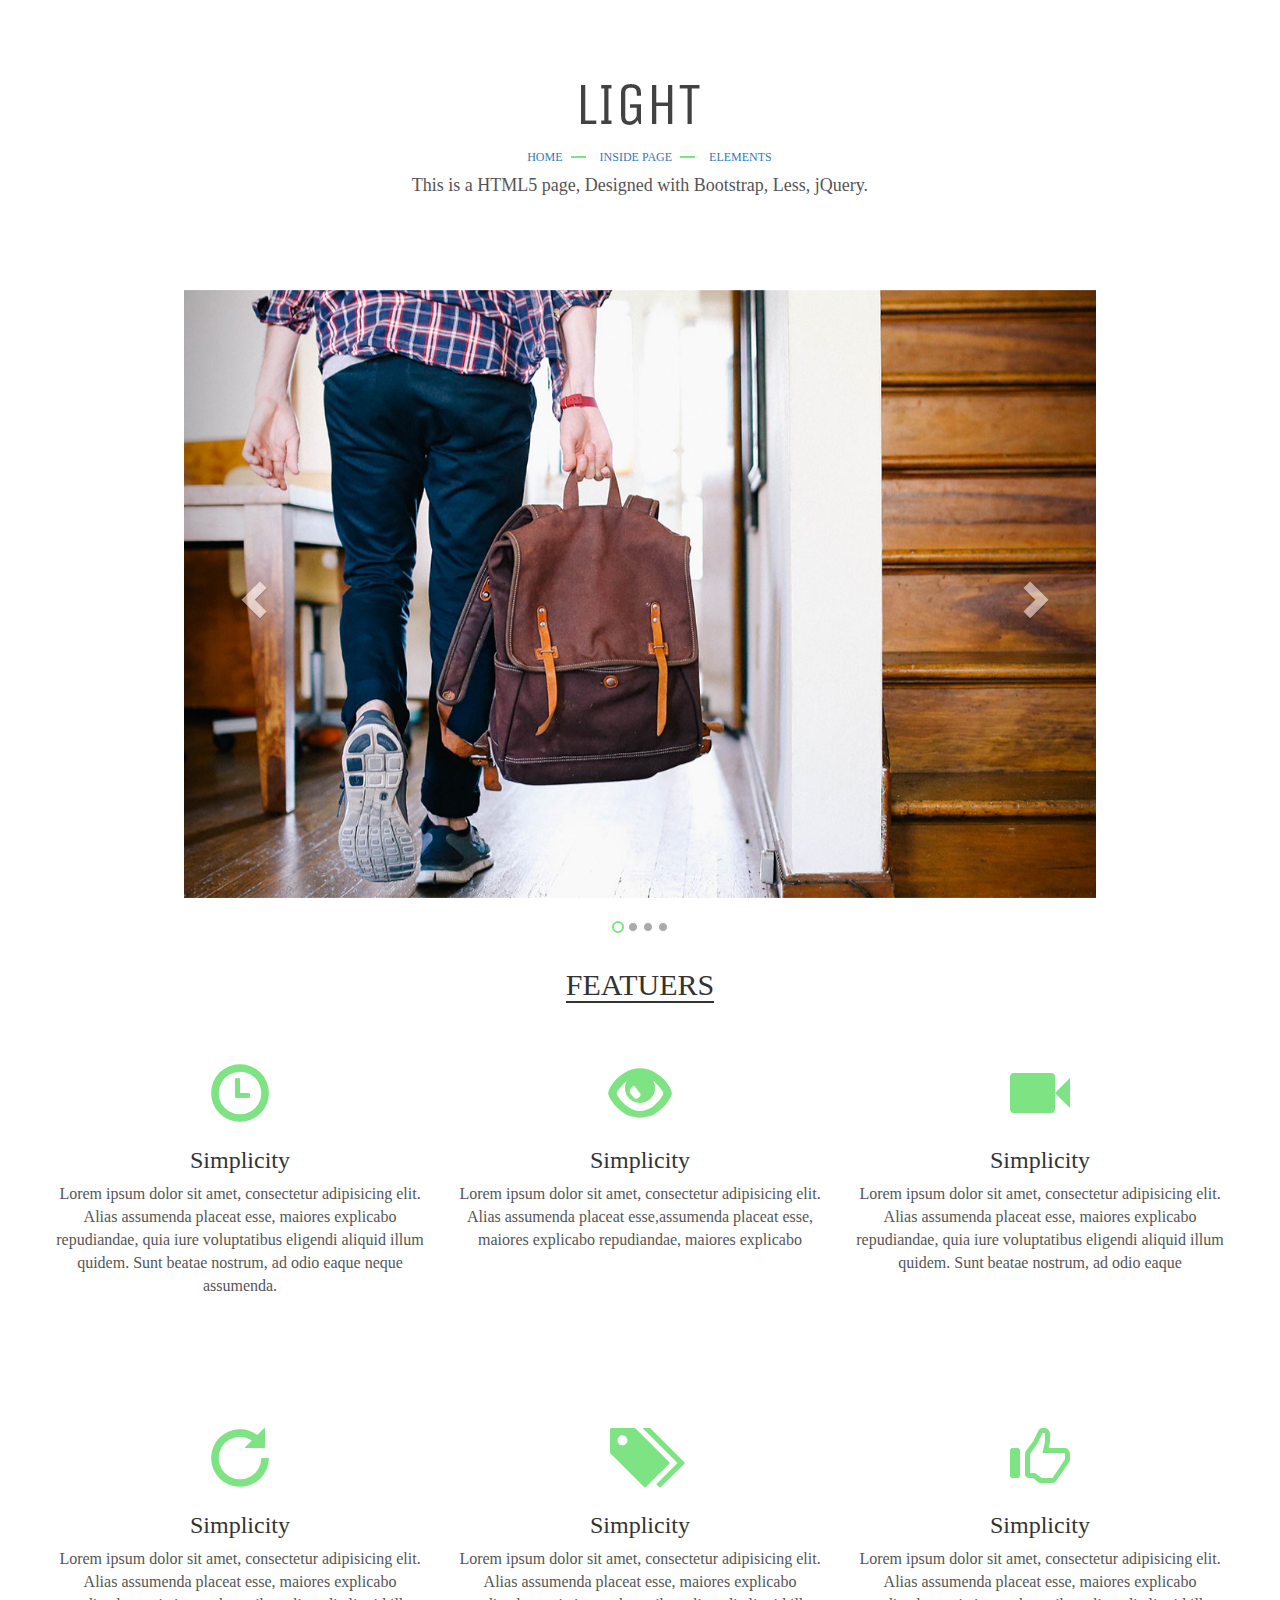
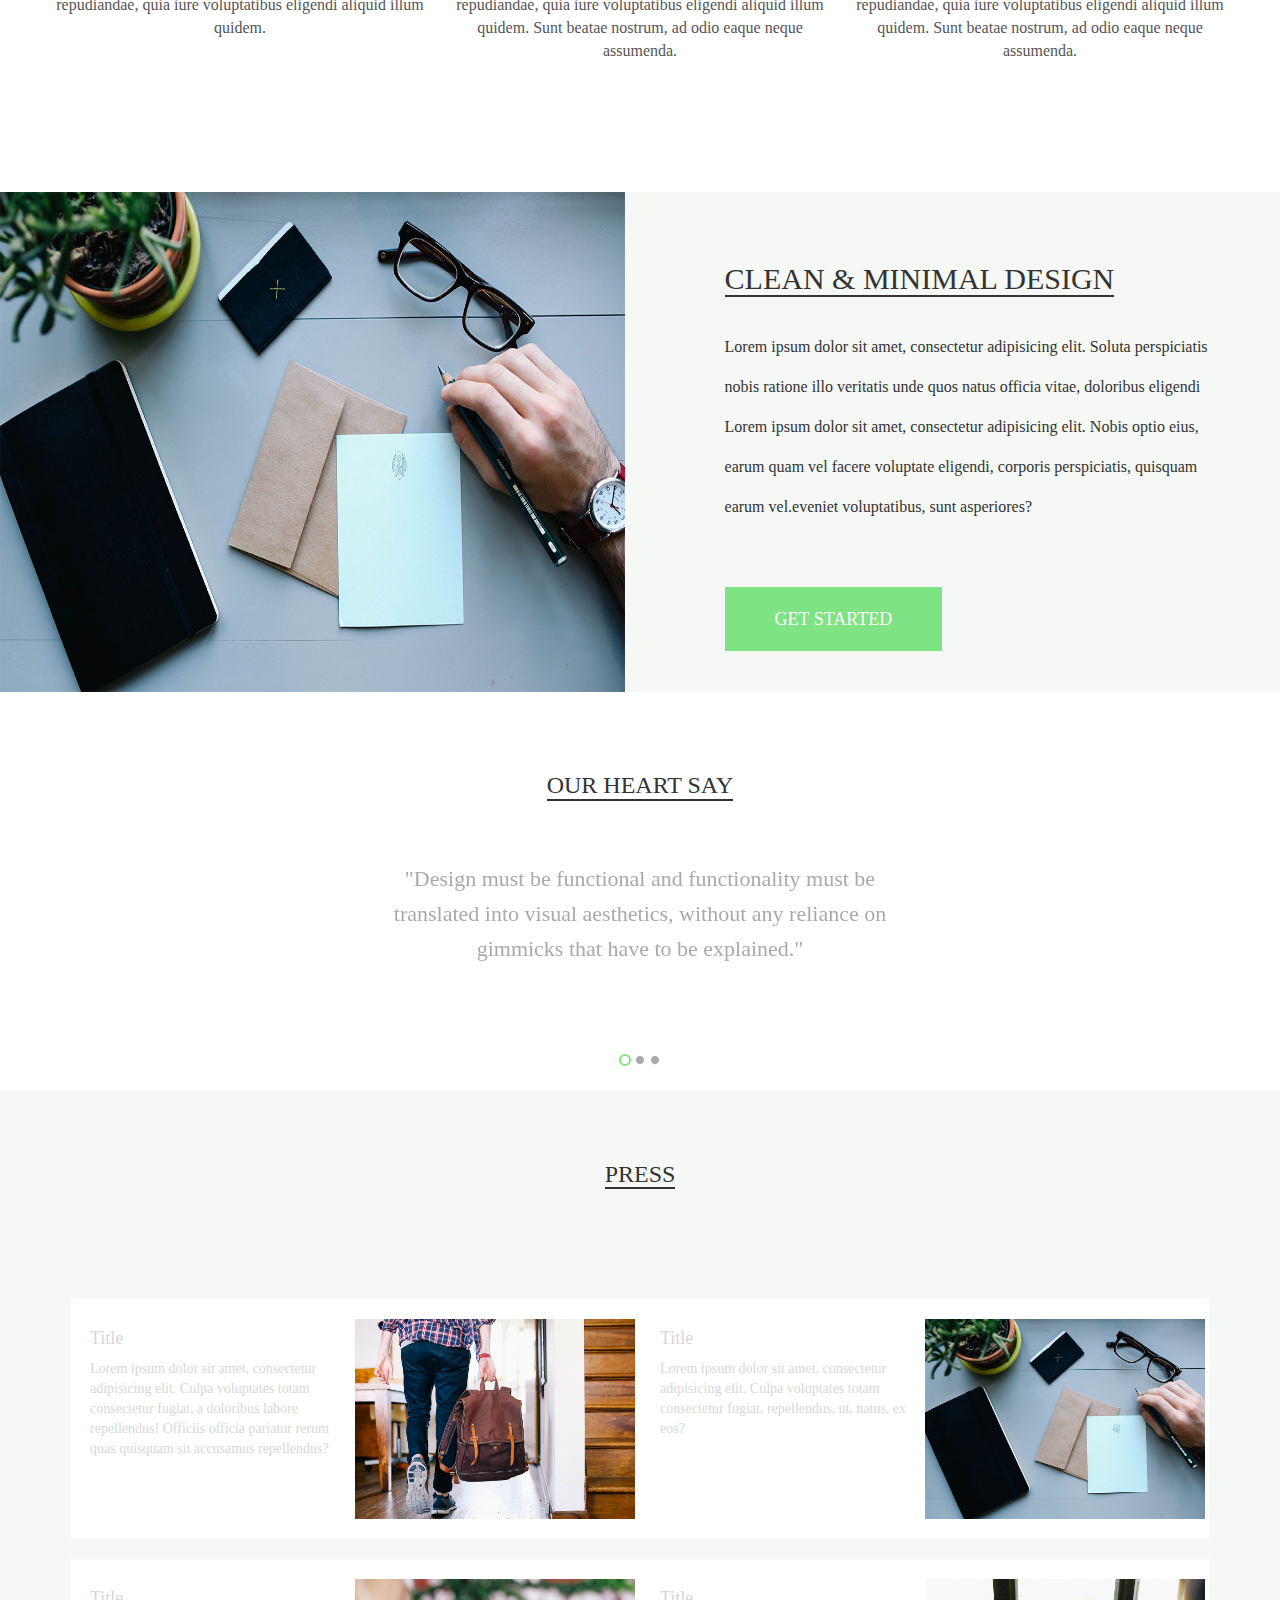
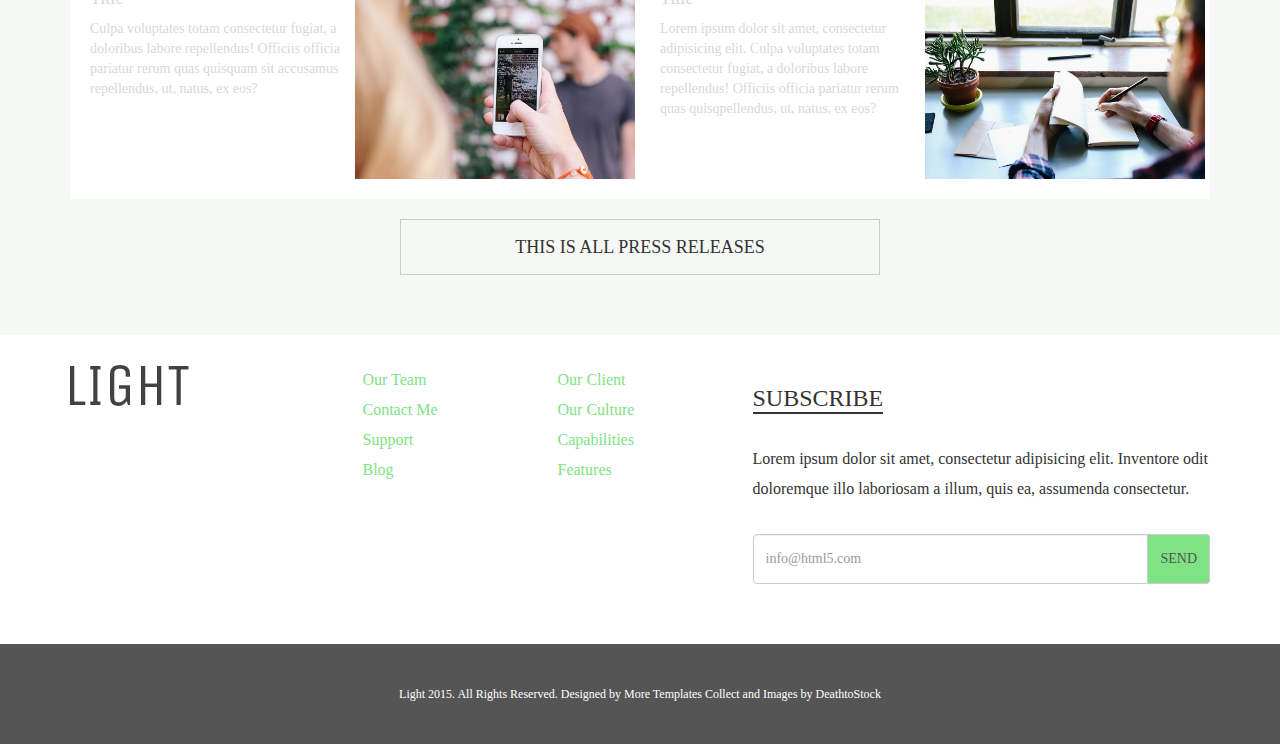
<file: Boot_demo01/index.html>
<!DOCTYPE html>
<html lang="zh-cn">
<head>
    <meta charset="utf-8">
    <meta http-equiv="X-UA-Compatible" content="IE=edge">
    <meta name="viewport" content="width=device-width, initial-scale=1">
    <title>Bootstrap Template</title>
    <!-- Bootstrap -->
    <link href="css/bootstrap.css" rel="stylesheet">
    <link rel="stylesheet" href="css/main.css"/>
    <![if lt IE 9]>
    <script src="js/html5shiv.min.js"></script>
    <script src="js/respond.min.js"></script>
    <![endif]-->

</head>
<body>
<header id="main-header" class="container">
    <div class="text-center">
        <img src="images/logo.png" alt=""/>
        <ul class="list-unstyled list-inline">
            <li><a href="">HOME</a></li>
            <li><a href="">INSIDE PAGE</a></li>
            <li><a href="">ELEMENTS</a></li>
        </ul>
        <h4 class='text-primary'>This is a HTML5 page, Designed with Bootstrap, Less, jQuery.</h4>
    </div>
</header>
<div>
    <div class="container text-center">
        <div class="banner  ">
            <div class='carousel slide rel' id='main-carousel' data-ride='carousel' data-interval='2000' data-wrap='true' data-pause='hover'>
                <div class="carousel-inner ">
                  <div class="item active">
                    <img class='' src="images/slide_1.jpg" alt="">
                  </div>                  
                  <div class="item">
                    <img class='' src="images/slide_2.jpg" alt="">
                  </div>                  
                  <div class="item">
                    <img class='' src="images/slide_3.jpg" alt="">
                  </div>                  
                  <div class="item">
                    <img class='' src="images/slide_4.jpg" alt="">
                  </div>
                </div>
                <ul class='carousel-indicators'>
                    <li data-target='#main-carousel' data-slide-to='0' class='active'></li>
                    <li data-target='#main-carousel' data-slide-to='1'></li>
                    <li data-target='#main-carousel' data-slide-to='2'></li>
                    <li data-target='#main-carousel' data-slide-to='3'></li>
                </ul>
                <a href="#main-carousel" data-slide='prev' class="carousel-control left">
                    <span class='glyphicon glyphicon-chevron-left abs'></span>
                </a>
                <a href="#main-carousel" data-slide='next' class="carousel-control right">
                    <span class='glyphicon glyphicon-chevron-right abs'></span>
                </a>
            </div>            
        </div>
        <!-- content -->
        <div class="row">
            <div class='col-xs-12'>
                <h2 class='uline y-space-md'>FEATUERS</h2>
            </div>
            <div class="row y-space-md">
                <div class='col-xs-12  col-md-4 topic-item y-space-md'>
                    <div class="card">
                        <div class="card-img-top">
                            <span class='glyphicon glyphicon-time'></span>
                        </div>
                        <div class="card-block">
                            <h3 class='card-title text-center'>Simplicity</h3>
                            <p class="card-text text-center">
                                Lorem ipsum dolor sit amet, consectetur adipisicing elit. Alias assumenda placeat esse, maiores explicabo repudiandae, quia iure voluptatibus eligendi aliquid illum quidem. Sunt beatae nostrum, ad odio eaque neque assumenda.
                            </p>
                        </div>
                    </div>
                </div>                
                <div class='col-xs-12 col-md-4 topic-item y-space-md'>
                    <div class="card">
                        <div class="card-img-top">
                            <span class='glyphicon glyphicon-eye-open'></span>
                        </div>
                        <div class="card-block">
                            <h3 class='card-title text-center'>Simplicity</h3>
                            <p class="card-text text-center">
                                Lorem ipsum dolor sit amet, consectetur adipisicing elit. Alias assumenda placeat esse,assumenda placeat esse, maiores explicabo repudiandae, maiores explicabo 
                            </p>
                        </div>
                    </div>
                </div>
                <div class='col-xs-12  col-md-4 topic-item y-space-md'>
                    <div class="card">
                        <div class="card-img-top">
                            <span class='glyphicon glyphicon-facetime-video'></span>
                        </div>
                        <div class="card-block">
                            <h3 class='card-title text-center'>Simplicity</h3>
                            <p class="card-text text-center">
                                Lorem ipsum dolor sit amet, consectetur adipisicing elit. Alias assumenda placeat esse, maiores explicabo repudiandae, quia iure voluptatibus eligendi aliquid illum quidem. Sunt beatae nostrum, ad odio eaque
                            </p>
                        </div>
                    </div>
                </div>
            </div>
            <div class="row y-space-md">
                <div class='col-xs-12 col-md-4 topic-item y-space-md'>
                    <div class="card">
                        <div class="card-img-top">
                            <span class='glyphicon glyphicon-repeat'></span>
                        </div>
                        <div class="card-block">
                            <h3 class='card-title text-center'>Simplicity</h3>
                            <p class="card-text text-center">
                                Lorem ipsum dolor sit amet, consectetur adipisicing elit. Alias assumenda placeat esse, maiores explicabo repudiandae, quia iure voluptatibus eligendi aliquid illum quidem.
                            </p>
                        </div>
                    </div>
                </div>
                <div class='col-xs-12  col-md-4 topic-item y-space-md'>
                    <div class="card">
                        <div class="card-img-top">
                            <span class='glyphicon glyphicon-tags'></span>
                        </div>
                        <div class="card-block">
                            <h3 class='card-title text-center'>Simplicity</h3>
                            <p class="card-text text-center">
                                Lorem ipsum dolor sit amet, consectetur adipisicing elit. Alias assumenda placeat esse, maiores explicabo repudiandae, quia iure voluptatibus eligendi aliquid illum quidem. Sunt beatae nostrum, ad odio eaque neque assumenda.
                            </p>
                        </div>
                    </div>
                </div>
                <div class='col-xs-12  col-md-4 topic-item y-space-md'>
                    <div class="card">
                        <div class="card-img-top">
                            <span class='glyphicon glyphicon-thumbs-up'></span>
                        </div>
                        <div class="card-block">
                            <h3 class='card-title text-center'>Simplicity</h3>
                            <p class="card-text text-center">
                                Lorem ipsum dolor sit amet, consectetur adipisicing elit. Alias assumenda placeat esse, maiores explicabo repudiandae, quia iure voluptatibus eligendi aliquid illum quidem. Sunt beatae nostrum, ad odio eaque neque assumenda.
                            </p>
                        </div>
                    </div>
                </div>
            </div>
    </div>
</div>

<div class='wide-container y-space-md gray'>
    <!-- two col iamge  -->
    <div class="row">
        <div class="col-xs-12 col-md-6">
            <div class='side-img'>                
            </div>
        </div>
        <div class="col-xs-12 col-md-6 side-info inside-space">
            <div class="row">
                <div class="col-xs-1 hidden-xs"></div>
                <div class="col-xs-10 side-space ">
                    <h2 class='uline y-space-sm'>CLEAN & MINIMAL DESIGN</h2>
                    <p class='y-space-md  show-cell'>Lorem ipsum dolor sit amet, consectetur adipisicing elit. Soluta perspiciatis nobis ratione illo veritatis unde quos natus officia vitae, doloribus eligendi Lorem ipsum dolor sit amet, consectetur adipisicing elit. Nobis optio eius, earum quam vel facere voluptate eligendi, corporis perspiciatis, quisquam earum vel.eveniet voluptatibus, sunt asperiores?</p>
                </div>
                <div class="col-xs-1 hidden-xs"></div>                
            </div>
            <div class="row inside-space">
                <div class="col-xs-1 hidden-xs"></div>
                <div class="col-xs-10 side-space">
                    <a href="" class='btn btn-primary btn-lg'>GET STARTED</a>
                </div>
            </div>
        </div>
    </div>
</div>

<div class="container y-space-md">
    <div class="text-center y-sapce-md">
        <h3 class='uline'>OUR HEART SAY</h3>        
    </div>
    <div class="carousel slide" data-ride='carousel' data-interval='4000' data-wrap='true' data-pause='hover' id='sub-carousel'>
        <div class="carousel-inner">
            <div class="item active text-center sub-carou-title">
               <p>
                   "Design must be functional and functionality must be  <br>translated into visual aesthetics, without any reliance on <br>gimmicks that have to be explained."
               </p>
            </div>
            <div class="item  text-center sub-carou-title">
               <p>
                   "Creativity is just connecting things. When you ask creative <br>people how they did something, they feel a little guilty <br>because they didn't really do it, they just saw something. <br> It seemed obvious to them after a while. "
               </p>
            </div>
            <div class="item  text-center sub-carou-title">
               <p>
                   "I think design would be better if designers were much more <br>skeptical about its applications. If you believe in the <br>potency of your craft, where you choose to dole it out is <br>not something to take lightly. "
               </p>
            </div>
        </div>
        <ul class='carousel-indicators'>
            <li data-target='#sub-carousel' data-slide-to='0' class='active'></li>
            <li data-target='#sub-carousel' data-slide-to='1'></li>
            <li data-target='#sub-carousel' data-slide-to='2'></li>
        </ul>
    </div>
</div>
<div class="gray press">
    <div class="container">
        <div class='y-space-bg text-center'>
            <h3 class="uline y-space-lg">PRESS</h3>
        </div>
        <div class="col-xs-12 col-md-6 press-cell">                
            <div class="row">
                <div class="col-xs-12 col-sm-6 pull-right img-cell img-cell-1">
                 <div class="img-cover">
                     <div class="btn btn-default text-center img-btn">Information</div>
                 </div>   
                </div>
                <div class="col-xs-12 col-sm-6 show-cell">
                    <h4>Title</h4>
                    <p>Lorem ipsum dolor sit amet, consectetur adipisicing elit. Culpa voluptates totam consectetur fugiat, a doloribus labore repellendus! Officiis officia pariatur rerum quas quisquam sit accusamus repellendus?</p>
                </div>                        
            </div> 
        </div>
        <div class="col-xs-12 col-md-6 press-cell">                
            <div class="row">
                <div class="col-xs-12 col-sm-6 pull-right img-cell img-cell-2">
                    <div class="img-cover">
                     <div class="btn btn-default text-center img-btn">Information</div>
                 </div>
                </div>
                <div class="col-xs-12 col-sm-6 show-cell">
                    <h4>Title</h4>
                    <p>Lorem ipsum dolor sit amet, consectetur adipisicing elit. Culpa voluptates totam consectetur fugiat, repellendus, ut, natus, ex eos?</p>
                </div>                        
            </div> 
        </div>
        <div class="col-xs-12 col-md-6 press-cell">
            <div class="row">
                <div class="col-xs-12 col-sm-6 pull-right img-cell img-cell-3">
                    <div class="img-cover">
                     <div class="btn btn-default text-center img-btn">Information</div>
                 </div>
                </div>
                <div class="col-xs-12 col-sm-6 show-cell">
                    <h4>Title</h4>
                    <p>Culpa voluptates totam consectetur fugiat, a doloribus labore repellendus! Officiis officia pariatur rerum quas quisquam sit accusamus repellendus, ut, natus, ex eos?</p>
                </div>                        
            </div> 
        </div>
        <div class="col-xs-12 col-md-6 press-cell">                
            <div class="row">
                <div class="col-xs-12 col-sm-6 pull-right img-cell img-cell-4">
                    <div class="img-cover">
                     <div class="btn btn-default text-center img-btn">Information</div>
                 </div>
                </div>
                <div class="col-xs-12 col-sm-6 show-cell">
                    <h4>Title</h4>
                    <p>Lorem ipsum dolor sit amet, consectetur adipisicing elit. Culpa voluptates totam consectetur fugiat, a doloribus labore repellendus! Officiis officia pariatur rerum quas quisqpellendus, ut, natus, ex eos?</p>
                </div>
            </div> 
        </div> 
        <div class="text-center y-space-md">
            <button type='button' class='btn btn-default btn-lg end-btn'>THIS IS ALL PRESS RELEASES</button>
        </div>
    </div>
</div>

<div id='footer'>
    <div class="container footer y-space-lg">
        <div class="row y-space-md">
            <div class="col-xs-12 col-md-3 y-space-md">
                <img src="images/logo.png" alt="">
            </div>
            <div class="col-xs-6 col-md-2">
                <ul class='list-unstyled light-list'>
                    <li>
                        <a href="">Our Team</a>
                    </li>
                    <li>
                        <a href="">Contact Me</a>
                    </li>
                    <li>
                        <a href="">Support</a>
                    </li>
                    <li>
                        <a href="">Blog</a>
                    </li>
                </ul>
            </div>
            <div class="col-xs-6 col-md-2">
                <ul class='list-unstyled light-list'>
                    <li>
                        <a href="">Our Client</a>
                    </li>
                    <li>
                        <a href="">Our Culture</a>
                    </li>
                    <li>
                        <a href="">Capabilities</a>
                    </li>
                    <li>
                        <a href="">Features</a>
                    </li>
                </ul>
            </div>
            <div class="col-xs-12 col-md-5">
                <h3 class="uline y-space-sm">SUBSCRIBE</h3>
                <p class='y-space-sm'>Lorem ipsum dolor sit amet, consectetur adipisicing elit. Inventore odit doloremque illo laboriosam a illum, quis ea, assumenda consectetur.</p>
                <div class="input-group">
                    <input type="text" class='form-control' placeholder="info@html5.com">
                    <div class="input-group-addon">SEND</div>
                </div>
            </div>
        </div>        
    </div>
    <div class="end text-center">
        <p>Light 2015. All Rights Reserved. 
                    Designed by More Templates Collect and Images by DeathtoStock</p>
    </div>
</div>


<script src="js/jquery-1.11.3.js"></script>
<script src="js/bootstrap.min.js"></script>
<script src='js/main.js'></script>
<script>
    // (function () {
    //     var s = document.createElement("script");
    //     s.onload = function () {
    //         bootlint.showLintReportForCurrentDocument([]);
    //     };
    //     s.src = "js/bootlint.js";
    //     document.body.appendChild(s)
    // })();
</script>
</body>
</html>
</file>
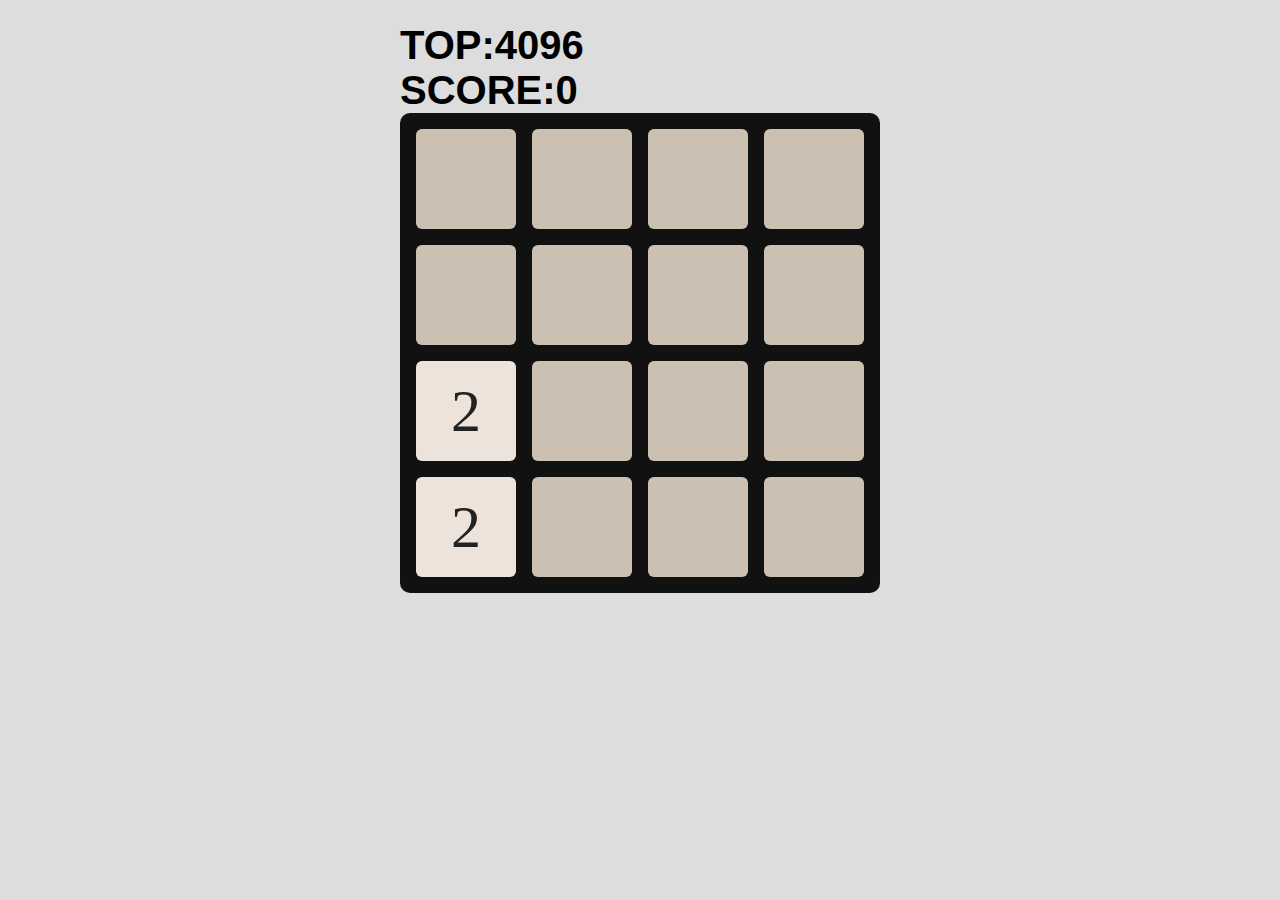
<file: 2048.html>
<!DOCTYPE html>
<html>
<head lang="en">
    <meta charset="UTF-8">
    <title></title>
    <link rel="stylesheet" href="css/2048.css">

</head>
<body>
<p>
    TOP:<span id="top">4096</span><br>
    SCORE:<span id="score">0</span>
</p>
<div id="playground">
    <div id="c00" class="cell"></div>
    <div id="c01" class="cell"></div>
    <div id="c02" class="cell"></div>
    <div id="c03" class="cell"></div>
    <div id="c10" class="cell"></div>
    <div id="c11" class="cell"></div>
    <div id="c12" class="cell"></div>
    <div id="c13" class="cell"></div>
    <div id="c20" class="cell"></div>
    <div id="c21" class="cell"></div>
    <div id="c22" class="cell"></div>
    <div id="c23" class="cell"></div>
    <div id="c30" class="cell"></div>
    <div id="c31" class="cell"></div>
    <div id="c32" class="cell"></div>
    <div id="c33" class="cell"></div>
</div>


<!-- <div id="start">
    <div class="start">
       
    </div>
</div> -->


<div id="gameOver"><!-- 半透明遮罩 -->
<div>
    <p class='end'>
        GAME OVER!
        <br>
        SCORE: <span id="final"></span><br>
    </p>
    <ul class=>
        <li>
            <button class='btn' onclick='game.start()'>Try again!</button>
           
            <button class='btn' id='save'>Save Score</button>
        </li>
        <li class='score-blank'>   
                <input type="text" placeholder= "Enter your name~" class= 'player' name='player'> <br>
                <input placeholder='Enter your code!' type="password" class='code' name='code'>
                <br>
                <button class='btn' id='submit'>SUBMIT</button>

            

        </li>
        <li class='rank'>
           <table>
                <thead>
                    <tr>
                    <th>序号</th>
                    <th>玩家</th>
                    <th>分数</th>
                    </tr>
                </thead>
                <tbody class>
                    <tr>
                        <td>123</td>
                        <td>vivi</td>
                        <td>1234</td>
                    </tr>
                </tbody>
            </table> 
        </li> 
    </ul>
</div>    
</div>


<script src = "js/2048.js">


</script>
</body>
</html>
</file>
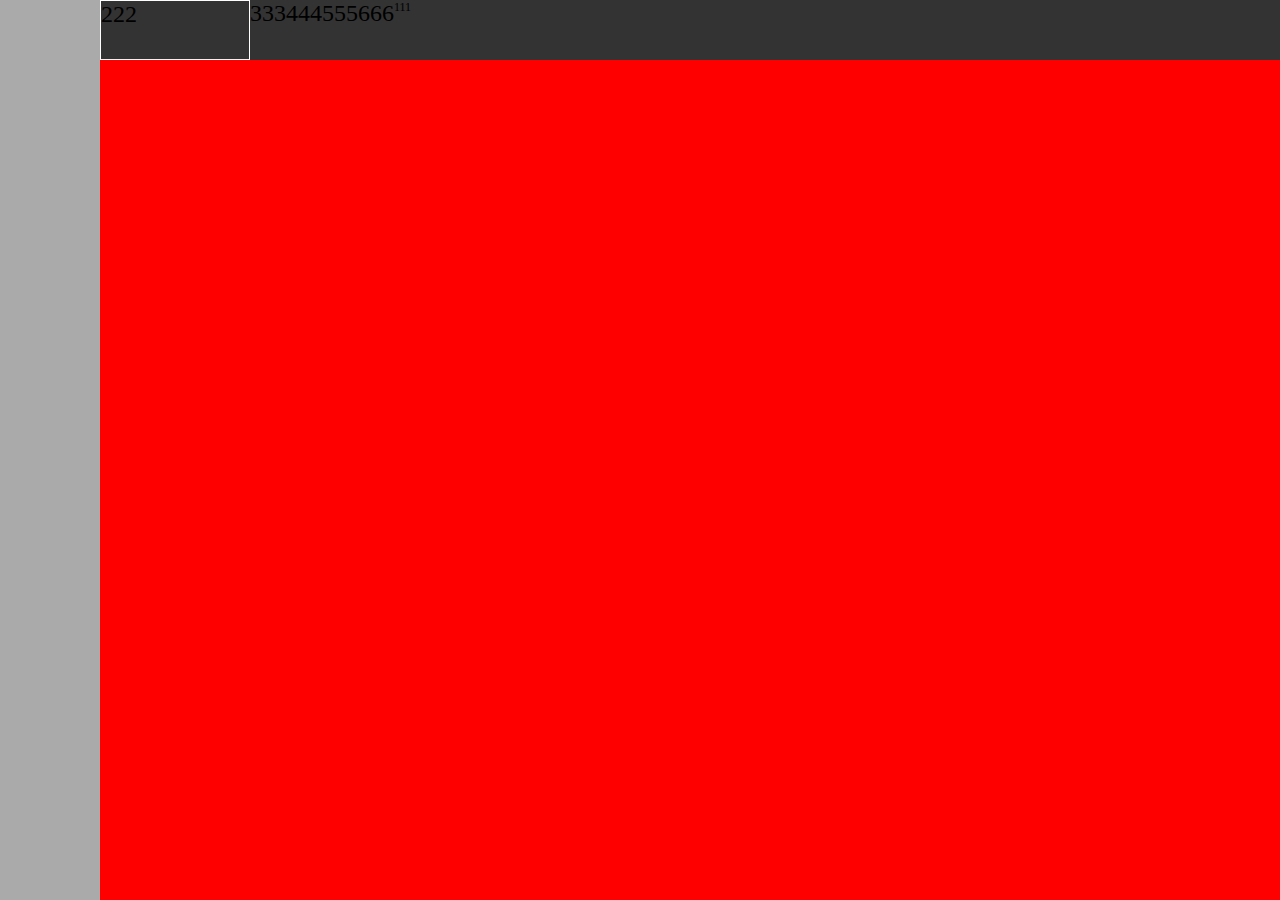
<file: psite.html>
<html>
<head>
	<meta charset="UTF-8">
	<title>Document</title>
	<link rel="stylesheet" href="css/psite.css">
</head>
<body>
	<div class='wraper'>
		<div class='container'>
			<header id='header'>111
				<div class='menu-icon'>222</div>
				<div class='search-icon'>333</div>
				<div class='logo'>444</div>
				<div class='title'>555</div>
				<div class='state-icon'>666</div>
			</header>
			<nav></nav>
			<div class = 'main'></div>
			<footer></footer>
		</div>
	</div>
</body>
</html>
</file>
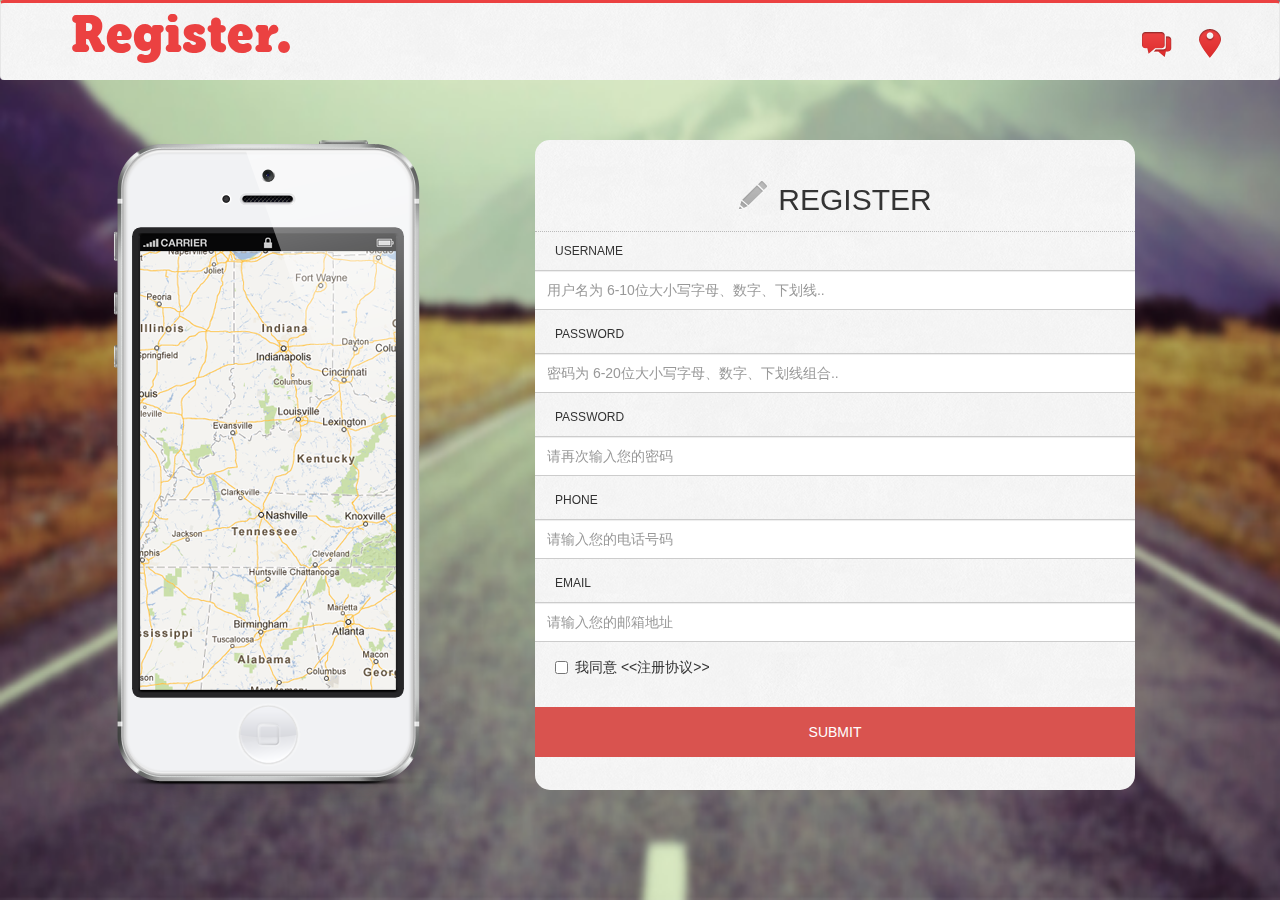
<file: login/login.html>
<!DOCTYPE html>
<html lang="en">
<head>
	<meta charset="UTF-8">
	<meta http-equiv="X-UA-Compatible" content="IE=edge">
	<meta name="viewport" content="width=device-width, user-scalable=no, initial-scale=1.0, maximum-scale=1.0, minimum-scale=1.0">
	 <!-- Bootstrap -->
    <link href="css/bootstrap.css" rel="stylesheet">
    <link rel="stylesheet" href="css/login.css"/>
    <![if lt IE 9]>
    <script src="js/html5shiv.min.js"></script>
    <script src="js/respond.min.js"></script>    
    <![endif]-->
    <script src="https://api.map.baidu.com/api?v=2.0&ak=61ADWXFc1yUBih3mnPIITzGXHhM3R8ZA"></script>
	<title>Document</title>

	<style>
	/*	div{
			border:1px solid #ddd;
			border-radius:0;
			
		}*/
	</style>
</head>
<body>
	<div class="carousel show bg-img hidden-xs"  id='bg-img'>
		<div class="carousel-inner">
			<div class="item bg-1 active"><img src="./img/backgrounds/1.jpg" alt="">
			</div>
		<!--<div class="item bg-2">
				<img src="./img/backgrounds/2.jpg" alt="">
			</div>
			<div class="item bg-3">
				<img src="./img/backgrounds/3.jpg" alt="">
			</div> -->
		</div>
	</div>
	<header>
		<div class="navbar navbar-default top-header">
			<div class="container">
				<div class="navbar-header">
					<div class="navbar-brand"><span class='oleo'>Register.</span></div>					
				</div>
				<a class="navbar-right nav-go nav-home hidden-xs" href='../index.html'>
					<img src="img/home.png" alt="主页" title='主页' data-toggle='tooltip' data-placement='bottom'>
				</a>
				<a class="navbar-right nav-go nav-login hidden-xs" data-toggle='modal' href='#login-modal'>
					<img src="img/blog.png" alt="登录" title='登录' data-toggle='tooltip' data-placement='bottom'>
				</a>
			</div>
		</div>
	</header>	
	<!-- modal frame -->
	<div class="modal fade" id='login-modal'>
		<div class="login-main">
			<div class="login-top">			
				<h1 class='text-center'>LOGIN FORM</h1>
				<div class="login-form">
					<input type="text" placeholder="User id">
					<input type="password" placeholder="password">
					<p> <span class='forget-part'>forget Password</span><a href="" class='login-btn'>Login</a></p>
				</div>
			</div>
			<div class="login-bottom">
				<p>New User <a data-dismiss='modal' title='注册'>Register</a> Here</p>
			</div>
		</div>
	</div>
	<div class="container">
		<div class="row">
			<div class="col visible-md visible-lg col-md-4">
				<div class="side-img relative">
					<img src="./img/iphone.png" alt="">
					<div id="map"></div>
				</div>
			</div>
			<div class="col col-md-8 col-xs-12">
				<div class="login-zone">
					<h2 class='text-center login-header'><span class='pen'></span>REGISTER</span></h2>
					<div class="form-group relative ">
						<label for="" class="control-label center-block">
						<p>USERNAME</p>						
						<input type="text" name='uname' class='form-control check-ok' placeholder="用户名为 6-10位大小写字母、数字、下划线..">
						</label>


						<span class='check-txt'>
							<i class='glyphicon glyphicon-warning-sign'></i>&nbsp;您的用户名格式不正确,请重新输入...
						</span>						

					</div>
					<div class="form-group relative">
						<label for="" class="control-label center-block">
						<p>PASSWORD</p>
						<input type="password" name='upwd' class='form-control' placeholder="密码为 6-20位大小写字母、数字、下划线组合..">
						</label>

						<span class='check-txt'>
							<i class='glyphicon glyphicon-warning-sign'></i>&nbsp;您的密码格式不正确,请重新输入...
						</span>	
					</div>
					<div class="form-group relative">
						<label for="" class="control-label center-block">
						<p>PASSWORD</p>
						<input type="password" name='cpwd' class='form-control' placeholder="请再次输入您的密码">
						</label>

						<span class='check-txt'>
							<i class='glyphicon glyphicon-warning-sign'></i>&nbsp;您输入的密码与原密码不一致,请重新输入...
						</span>	

					</div>
					<div class="form-group relative">
						<label for="" class="control-label center-block">
						<p>PHONE</p>
						<p><span class=''></span></p>
							<input type="text" name='phone' class='form-control' placeholder="请输入您的电话号码">
						</label>

						<span class='check-txt'>
							<i class='glyphicon glyphicon-warning-sign'></i>&nbsp;您的电话格式不正确,请重新输入...
						</span>	

					</div>
					<div class="form-group relative">
						<label for="" class="control-label center-block">
						<p>EMAIL</p>
							<input type="text" name='email' class='form-control' placeholder="请输入您的邮箱地址">
						</label>

						<span class='check-txt'>
							<i class='glyphicon glyphicon-warning-sign'></i>&nbsp;您的邮箱格式不正确,请重新输入...
						</span>	

					</div>
					<div class="checkbox">
						<label>						
							<input type="checkbox" class=''>
							我同意 <span><<注册协议>></span>
						</label>
					</div>
					<button class='btn btn-block btn-danger   smit'>SUBMIT</button>						
				</div>
			</div>
		</div>
	</div>

	<script src='js/jquery-1.11.3.js'></script>
	<script src='js/bootstrap.js'></script>
	<script src='js/login.js'></script>
</body>
</html>
</file>
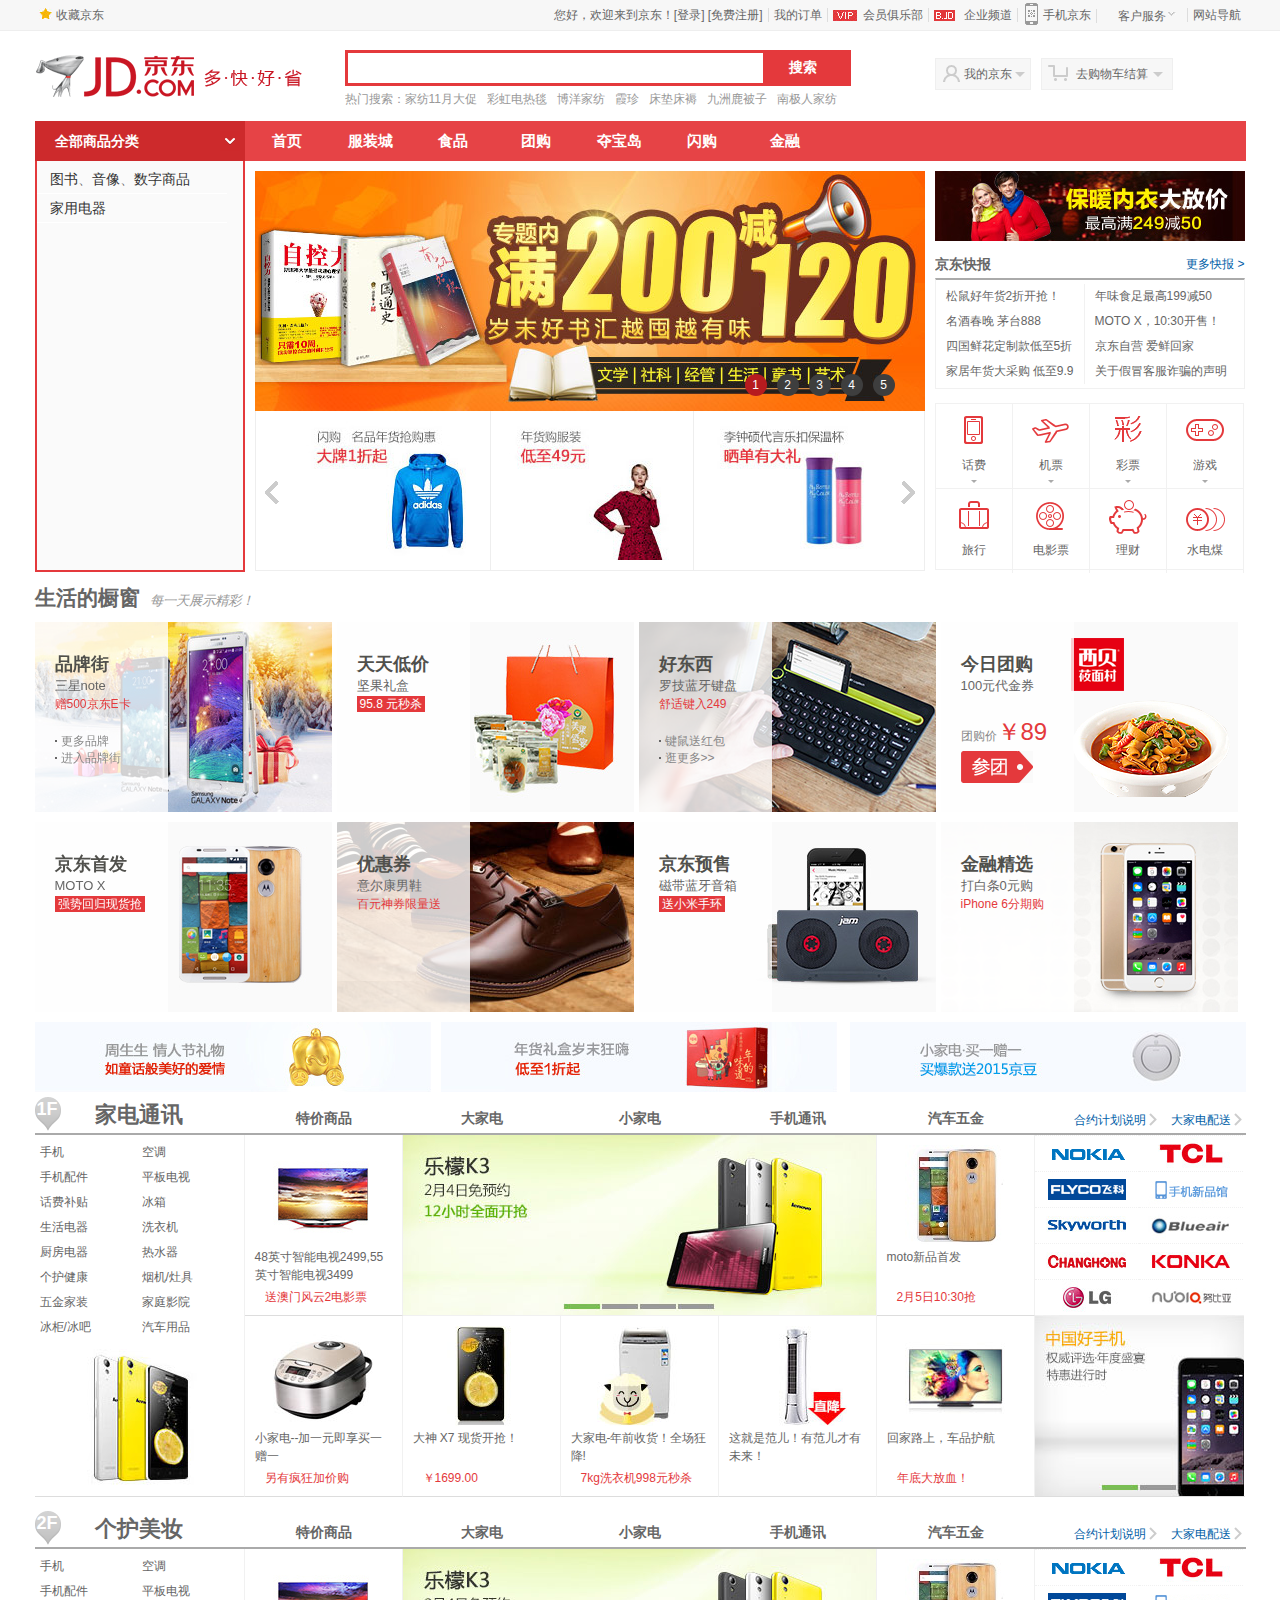
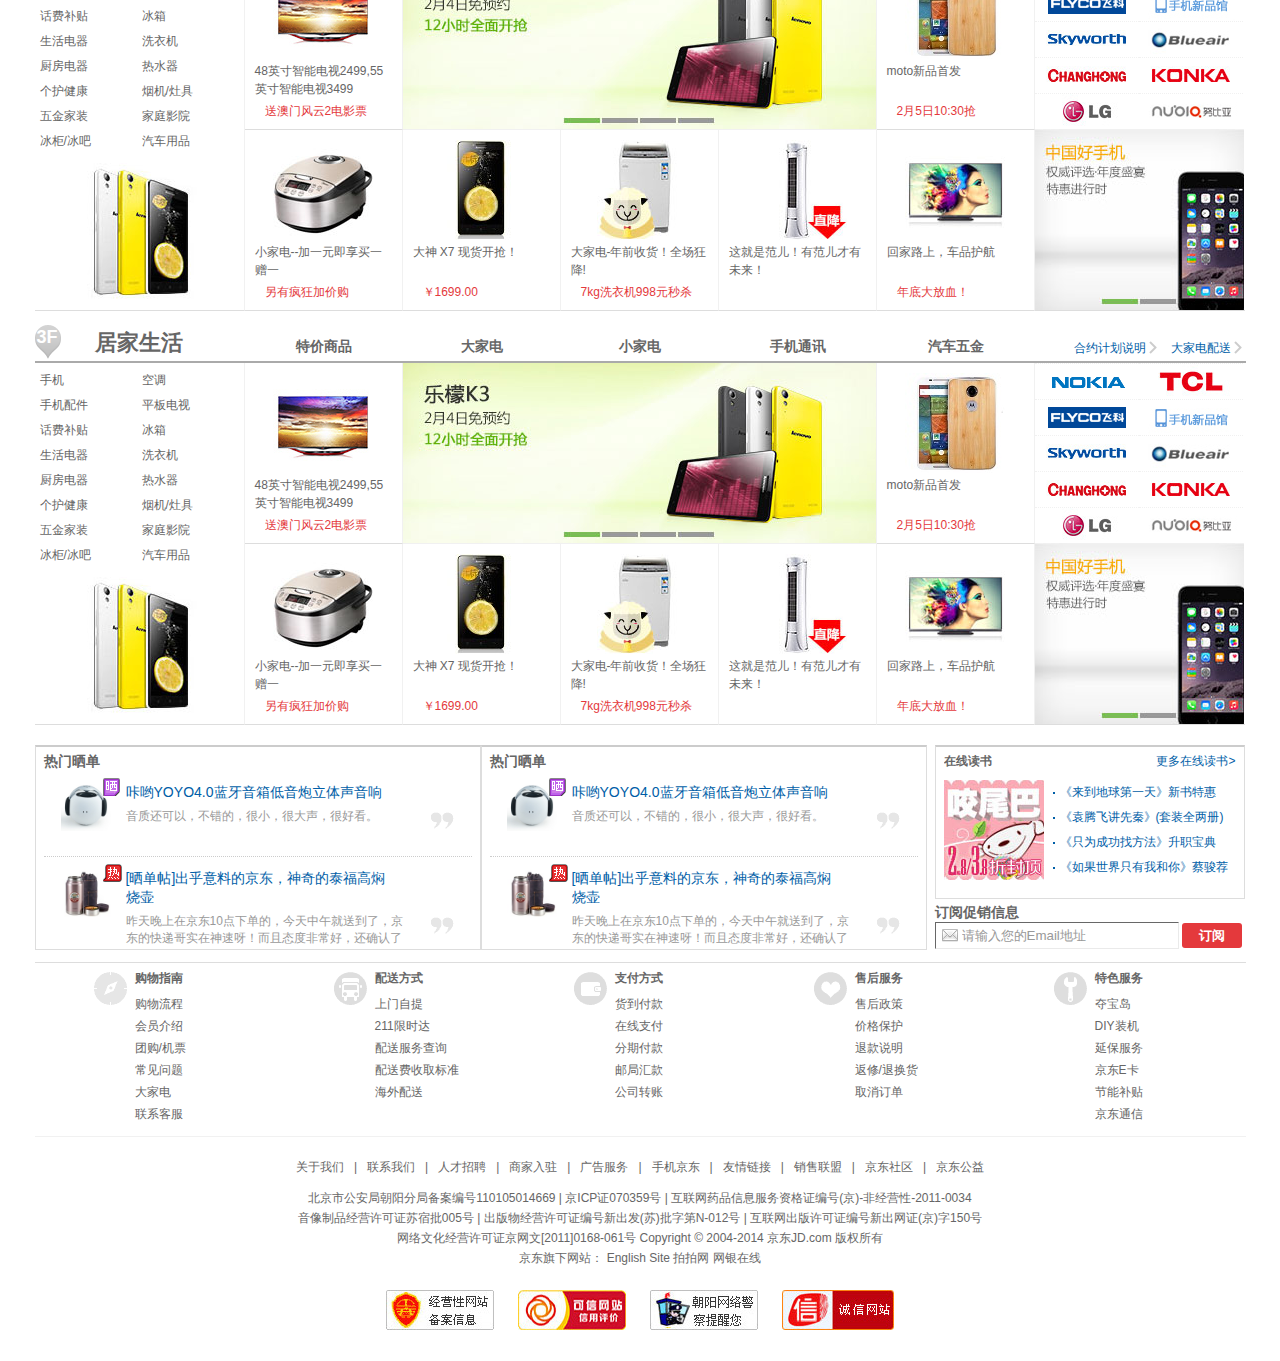
<file: shop/jd_index.html>
﻿<!DOCTYPE HTML>
<html>
    <head>
        <title>京东首页</title>
        <meta charset="utf-8" />
        <link href="common.css" rel="Stylesheet" />
        <link href="index.css" rel="Stylesheet" />
        <link href="animation.css" rel="Stylesheet" />
		
    </head>
    <body>
        <!--页面顶部! -->
        <header id="top">
            <div id="top_box">
                <img src="images/star.jpg" />
                <a href="#">收藏京东</a>
		        <div class="rt">   
		            <ul>
			            <li>您好，欢迎来到京东！<a href="#" >[登录]</a> <a href="#" >[免费注册]</a></li> 
			            <li><b></b><a href="#" >我的订单</a></li> 
			            <li class="vip"><b></b><a href="#" >会员俱乐部</a></li> 
                        <li class="dakehu"><b></b><a href="#" >企业频道</a></li> 
			            <li class="app_jd"><b></b><a href="#" >手机京东</a></li> 
                        <li class="service"><b></b><a>客户服务</a></li>
			            <li><b></b><a >网站导航</a></li> 
			        </ul> 
                </div>
            </div>
        </header>
        <!--LOGO和搜索框! -->
        <div id="top_main">
        <a href="#" class="lf">
            <img src="images/logo-201305.png" alt="LOGO" /></a>
        <div id="search_box" class="lf">
            <div class="search">
                <input id="txtSearch" type="text" class="text" />
                <input class="button" name="" type="button" value="搜索" />
            </div>
            <div class="hot_words">
                <span>热门搜索：</span> <a href="#">家纺11月大促</a> <a href="#">彩虹电热毯</a> <a href="#">博洋家纺</a>
                <a href="#">霞珍</a> <a href="#">床垫床褥</a> <a href="#">九洲鹿被子</a> <a href="#">南极人家纺</a>
            </div>
        </div>
        <div id="my_jd" class="lf">
            我的京东<b></b></div>
        <div id="settle_up" class="lf">
            去购物车结算<b></b></div>
    </div>
        <!--主导航 -->
        <nav id="nav">
            <div id="category">
                <a href="#">全部商品分类</a>
                <b></b>
            </div>
            <ul id="nav_items">
                <li><a href="#">首页</a></li>
                <li><a href="#">服装城</a></li>
                <li><a href="#">食品</a></li>
                <li><a href="#">团购</a></li>
                <li><a href="#">夺宝岛</a></li>
                <li><a href="#">闪购</a></li>
                <li><a href="#">金融</a></li>
            </ul>
        </nav>
    <!--banner部分-->
    <article id="banner">
            <ul id="cate_box">
                <li>
                    <h3>
                        <a href="#">图书</a>、<a href="#">音像</a>、<a href="#">数字商品</a>
                    </h3>
                    <div class="sub_cate_box">
                        <div class="sub_cate_items">
                            <div>
                                <a href="#">电子书</a>
                                <p>
                                    <a href="#">免费</a>
                                    <a href="#">小说</a>
                                    <a href="#">励志与成功</a>
                                    <a href="#">婚恋/两性</a>
                                    <a href="#">文学</a>
                                    <a href="#">经营</a>
                                    <a href="#">畅读VIP</a>
                                </p>
                            </div>
                            <div>
                                <a href="#">数字音乐</a>
                                <p>
                                    <a href="#">通俗流行</a>
                                    <a href="#">古典音乐</a>
                                    <a href="#">摇滚说唱</a>
                                    <a href="#">爵士蓝调</a>
                                    <a href="#">乡村民谣</a>
                                    <a href="#">有声读物</a>
                                </p>
                            </div>
                            <div>
                                <a href="#">音像</a>
                                <p>
                                    <a href="#">音乐</a>
                                    <a href="#">影视</a>
                                    <a href="#">教育音像</a>
                                    <a href="#">游戏</a>
                                </p>
                            </div>
                            <div>
                                <a href="#">文艺</a>
                                <p>
                                    <a href="#">小说</a>
                                    <a href="#">文学</a>
                                    <a href="#">青春文学</a>
                                    <a href="#">传记</a>
                                    <a href="#">艺术</a>
                                </p>
                            </div> 
                        </div>
                        <div class="sub_cate_banner">
                            <div><img src="images/cate_banner_01.jpg" /></div>
                            <div><img src="images/cate_banner_02.jpg" /></div>
                            <div>
                                <h4>推荐品牌出版商/书店</h4>
                                <ul>
                                    <li><a href="#">中华书局</a></li>
                                    <li><a href="#">人民邮电出版社</a></li>
                                    <li><a href="#">上海世纪出版股份有限公司</a></li>
                                    <li><a href="#">电子工业出版社</a></li>
                                    <li><a href="#">三联书店</a></li>
                                    <li><a href="#">浙江少年儿童出版社</a></li>
                                </ul>
                            </div>
                        </div>
                        <div class="close">×</div>
                    </div>
                </li>
                <li>
                    <h3>
                        <a href="#">家用电器</a>
                    </h3>
                </li>
            </ul>
            <div id="slider_box">
<div id="slider">
	<ul id="imgs"></ul>
  <ul id="indexs"></ul>
</div>
                <div class="ad">
                    <span class="preview"><a href="#"></a></span>
                    <ul>
                      <li><a href="#"><img src="images/index/ad_01.jpg"></a></li>
                      <li><a href="#"><img src="images/index/ad_02.jpg"></a></li>
                      <li class="li_last"><a href="#"><img src="images/index/ad_03.jpg"></a></li>
                    </ul>
                    <span class="next"><a href="#"></a></span>
                </div>
            </div>
            <div id="focus_extra">
                <div class="ad"><a href="#"><img src="images/index/ad_focus.jpg" /></a></div>
                <div id="news">
                    <div class="title">
                        <span>京东快报</span>
                        <a href="#">更多快报&nbsp;&gt;</a>
                    </div>
                    <div class="context">
                        <ul class="lf">
                            <li><a href="#">松鼠好年货2折开抢！</a></li>
                            <li><a href="#">名酒春晚 茅台888</a></li>
                            <li><a href="#">四国鲜花定制款低至5折</a></li>
                            <li><a href="#">家居年货大采购 低至9.9</a></li>
                        </ul>
                        <ul class="rt right">
                            <li><a href="#">年味食足最高199减50</a></li>
                            <li><a href="#">MOTO X，10:30开售！</a></li>
                            <li><a href="#">京东自营 爱鲜回家</a></li>
                            <li><a href="#">关于假冒客服诈骗的声明</a></li>
                        </ul>
                    </div>
                 </div>
                <div id="virtuals">
                    <ul>
                        <li id="huafei"><a href="#"><s></s>话费<i></i></a></li>
                        <li id="jipiao"><a><s></s>机票<i></i></a></li>
                        <li id="caipiao"><a><s></s>彩票<i></i></a></li>
                        <li id="youxi"><a href="#"><s></s>游戏<i></i></a></li>
                        <li id="lvxing"><a href="#"><s></s>旅行</a></li>
                        <li id="dianyingpiao"><a href="#"><s></s>电影票</a></li>
                        <li id="licai"><a href="#"><s></s>理财</a></li>
                        <li id="shuidianmei"><a href="#"><s></s>水电煤</a></li>
                    </ul>
                  </div>
            </div>
        </article>
        <!--主体内容! -->
        <section id="main" class="clear">
            <!--广告-->
            <div id="show_box">
                <p>生活的橱窗<span>每一天展示精彩！</span></p>
                <ul>
                    <li class="pinpaijie">
                        <b></b>
                        <div>
                            <h3>品牌街</h3>
                            <h4>三星note</h4>
                            <p>赠500京东E卡</p>
                            <ul>
                                <li><i></i>更多品牌</li>
                                <li><i></i>进入品牌街</li>
                            </ul>
                        </div>                    
                    </li>
                    <li class="dijia">
                        <b></b>
                        <div>
                            <h3>天天低价</h3>
                            <h4>坚果礼盒</h4>
                            <span>95.8 元秒杀</span>
                        </div>                    
                    </li>
                    <li class="haodongxi">
                        <b></b>
                        <div>
                            <h3>好东西</h3>
                            <h4>罗技蓝牙键盘</h4>
                            <p>舒适键入249</p>
                            <ul>
                                <li><i></i>键鼠送红包</li>
                                <li><i></i>逛更多&gt;&gt;</li>
                            </ul>
                        </div>                    
                    </li>
                    <li class="tuangou">
                        <b></b>
                        <div>
                            <h3>今日团购</h3>
                            <h4>100元代金券</h4>
                            <div>
                                团购价<span>￥89</span>
                            </div>
                        </div>                    
                    </li>
                    <li class="shoufa">
                        <b></b>
                        <div>
                            <h3>京东首发</h3>
                            <h4>MOTO X</h4>
                            <span>强势回归现货抢</span>
                        </div>                    
                    </li>
                    <li class="youhuiquan">
                        <b></b>
                        <div>
                            <h3>优惠券</h3>
                            <h4>意尔康男鞋</h4>
                            <p>百元神券限量送</p>
                        </div>                    
                    </li>
                    <li class="yushou">
                        <b></b>
                        <div>
                            <h3>京东预售</h3>
                            <h4>磁带蓝牙音箱</h4>
                            <span>送小米手环</span>
                        </div>                    
                    </li>
                    <li class="jinrong">
                        <b></b>
                        <div>
                            <h3>金融精选</h3>
                            <h4>打白条0元购</h4>
                            <p>iPhone 6分期购</p>
                        </div>                    
                    </li>
                </ul>
            </div>
            
            <ul id="ad_box" class="clear">
                <li><a href="#"><img src="images/index/ad_small_01.jpg" /></a></li>
                <li><a href="#"><img src="images/index/ad_small_02.jpg" /></a></li>
                <li class="last"><a href="#"><img src="images/index/ad_small_03.jpg" /></a></li>
            </ul>
            <div class="elevator" id="elevator">
                <ul>
                    <li class="handler">
                        <a href="javascript:;">1F</a>
                        <a class="etitle" href="javascript:;">家电通讯</a>
                    </li>
                    <li class="handler">
                        <a href="javascript:;">2F</a>
                        <a class="etitle" href="javascript:;">个护美妆</a>
                    </li>
                    <li class="handler">
                        <a href="javascript:;">3F</a>
                        <a class="etitle" href="javascript:;">居家生活</a>
                    </li>
                </ul>
            </div>
            <!--第一楼-->
            <div class="floor" id="f1">
                <!--头部-->
                <header>
                    <span>1F</span>
                    <p>家电通讯</p>
                    <ul class="tab">
                        <li><a href="＃">特价商品</a></li>
                        <li><a href="＃">大家电</a></li>
                        <li><a href="＃">小家电</a></li>
                        <li><a href="＃">手机通讯</a></li>
                        <li><a href="＃">汽车五金</a></li>
                    </ul>
                    <ul class="link">
                        <li><a href="#">大家电配送</a></li>
                        <li><a href="#">合约计划说明</a></li>
                    </ul>
                </header>
                <!--左侧-->
                <aside>
                    <ul>
                        <li><a href="#">手机</a></li>
                        <li><a href="#">空调</a></li>
                        <li><a href="#">手机配件</a></li>
                        <li><a href="#">平板电视</a></li>
                        <li><a href="#">话费补贴</a></li>
                        <li><a href="#">冰箱</a></li>
                        <li><a href="#">生活电器</a></li>
                        <li><a href="#">洗衣机</a></li>
                        <li><a href="#">厨房电器</a></li>
                        <li><a href="#">热水器</a></li>
                        <li><a href="#">个护健康</a></li>
                        <li><a href="#">烟机/灶具</a></li>
                        <li><a href="#">五金家装</a></li>
                        <li><a href="#">家庭影院</a></li>
                        <li><a href="#">冰柜/冰吧</a></li>
                        <li><a href="#">汽车用品</a></li>
                    </ul>
                    <span><img src="images/index/fl_01.jpg" /></span>
                </aside>
                <!--中间栏-->
                <section>
                    <dl>
                        <dt><img src="images/index/fl_dl_01.jpg"></dt>
                        <dd><a href="#">48英寸智能电视2499,55英寸智能电视3499</a></dd>
                        <dd><b>送澳门风云2电影票</b></dd>
                    </dl>
                    <div><a href="#"><img src="images/index/fl_ad_01.jpg" width="473" height="180"></a></div>
                    <dl>
                        <dt><img src="images/index/fl_dl_02.jpg"></dt>
                        <dd><a href="#">moto新品首发</a></dd>
                        <dd><b>2月5日10:30抢</b></dd>
                    </dl>
                    <dl>
                        <dt><img src="images/index/fl_dl_03.jpg"></dt>
                        <dd><a href="#">小家电--加一元即享买一赠一</a></dd>
                        <dd><b>另有疯狂加价购</b></dd>
                    </dl>
                    <dl>
                        <dt><img src="images/index/fl_dl_04.jpg"></dt>
                        <dd><a href="#">大神 X7 现货开抢！</a></dd>
                        <dd><b>￥<span>1699</span>.00</b></dd>
                    </dl>
                    <dl>
                        <dt><img src="images/index/fl_dl_05.jpg"></dt>
                        <dd><a href="#">大家电-年前收货！全场狂降!</a></dd>
                        <dd><b>7kg洗衣机998元秒杀</b></dd>
                    </dl>
                    <dl>
                        <dt><img src="images/index/fl_dl_06.jpg"></dt>
                        <dd><a href="#">这就是范儿！有范儿才有未来！</a></dd>                       
                    </dl>
                    <dl>
                        <dt><img src="images/index/fl_dl_07.jpg"></dt>
                        <dd><a href="#">回家路上，车品护航</a></dd>
                        <dd><b>年底大放血！</b></dd>
                    </dl>
                </section>         
                <!--右侧栏-->           
                <aside class="floor_right">
                    <ul>
                        <li><img src="images/index/rBEQWVFQLqgIAAAAAAAFbgvhBqMAAC0MAP_3cIAAAWG414.gif" /></li>
                        <li><img src="images/index/537b3138N3205302e.jpg" /></li>
                        <li><img src="images/index/53829f6eNa98427dc.jpg" /></li>
                        <li><img src="images/index/rBEhUlHmCN0IAAAAAAASpGQ8IDYAABK2AP_yHEAABK8207.jpg" /></li>
                        <li><img src="images/index/537b316bN35574fff.jpg" /></li>
                        <li><img src="images/index/54caf3a2N56357d7c.jpg" /></li>
                        <li><img src="images/index/537b3173Ne74bf3cf.jpg" /></li>
                        <li><img src="images/index/537b3152Nf0573a0d.jpg" /></li>
                        <li><img src="images/index/537b3130N7591211b.jpg" /></li>
                        <li><img src="images/index/rBEbRlN5zCsIAAAAAAALfFfJRv8AACGGgO__3sAAAuU660.jpg" /></li>
                    </ul>
                    <a href="#"><img src="images/index/fl_ad_02.jpg"></a>
                </aside>
            </div>

            <!--第二楼-->
            <div class="floor" id="f2">
                <!--头部-->
                <header>
                    <span>2F</span>
                    <p>个护美妆</p>
                    <ul class="tab">
                        <li><a href="＃">特价商品</a></li>
                        <li><a href="＃">大家电</a></li>
                        <li><a href="＃">小家电</a></li>
                        <li><a href="＃">手机通讯</a></li>
                        <li><a href="＃">汽车五金</a></li>
                    </ul>
                    <ul class="link">
                        <li><a href="#">大家电配送</a></li>
                        <li><a href="#">合约计划说明</a></li>
                    </ul>
                </header>
                <!--左侧-->
                <aside>
                    <ul>
                        <li><a href="#">手机</a></li>
                        <li><a href="#">空调</a></li>
                        <li><a href="#">手机配件</a></li>
                        <li><a href="#">平板电视</a></li>
                        <li><a href="#">话费补贴</a></li>
                        <li><a href="#">冰箱</a></li>
                        <li><a href="#">生活电器</a></li>
                        <li><a href="#">洗衣机</a></li>
                        <li><a href="#">厨房电器</a></li>
                        <li><a href="#">热水器</a></li>
                        <li><a href="#">个护健康</a></li>
                        <li><a href="#">烟机/灶具</a></li>
                        <li><a href="#">五金家装</a></li>
                        <li><a href="#">家庭影院</a></li>
                        <li><a href="#">冰柜/冰吧</a></li>
                        <li><a href="#">汽车用品</a></li>
                    </ul>
                    <span><img src="images/index/fl_01.jpg" /></span>
                </aside>
                <!--中间栏-->
                <section>
                    <dl>
                        <dt><img src="images/index/fl_dl_01.jpg"></dt>
                        <dd><a href="#">48英寸智能电视2499,55英寸智能电视3499</a></dd>
                        <dd><b>送澳门风云2电影票</b></dd>
                    </dl>
                    <div><a href="#"><img src="images/index/fl_ad_01.jpg" width="473" height="180"></a></div>
                    <dl>
                        <dt><img src="images/index/fl_dl_02.jpg"></dt>
                        <dd><a href="#">moto新品首发</a></dd>
                        <dd><b>2月5日10:30抢</b></dd>
                    </dl>
                    <dl>
                        <dt><img src="images/index/fl_dl_03.jpg"></dt>
                        <dd><a href="#">小家电--加一元即享买一赠一</a></dd>
                        <dd><b>另有疯狂加价购</b></dd>
                    </dl>
                    <dl>
                        <dt><img src="images/index/fl_dl_04.jpg"></dt>
                        <dd><a href="#">大神 X7 现货开抢！</a></dd>
                        <dd><b>￥<span>1699</span>.00</b></dd>
                    </dl>
                    <dl>
                        <dt><img src="images/index/fl_dl_05.jpg"></dt>
                        <dd><a href="#">大家电-年前收货！全场狂降!</a></dd>
                        <dd><b>7kg洗衣机998元秒杀</b></dd>
                    </dl>
                    <dl>
                        <dt><img src="images/index/fl_dl_06.jpg"></dt>
                        <dd><a href="#">这就是范儿！有范儿才有未来！</a></dd>                       
                    </dl>
                    <dl>
                        <dt><img src="images/index/fl_dl_07.jpg"></dt>
                        <dd><a href="#">回家路上，车品护航</a></dd>
                        <dd><b>年底大放血！</b></dd>
                    </dl>
                </section>         
                <!--右侧栏-->           
                <aside class="floor_right">
                    <ul>
                        <li><img src="images/index/rBEQWVFQLqgIAAAAAAAFbgvhBqMAAC0MAP_3cIAAAWG414.gif" /></li>
                        <li><img src="images/index/537b3138N3205302e.jpg" /></li>
                        <li><img src="images/index/53829f6eNa98427dc.jpg" /></li>
                        <li><img src="images/index/rBEhUlHmCN0IAAAAAAASpGQ8IDYAABK2AP_yHEAABK8207.jpg" /></li>
                        <li><img src="images/index/537b316bN35574fff.jpg" /></li>
                        <li><img src="images/index/54caf3a2N56357d7c.jpg" /></li>
                        <li><img src="images/index/537b3173Ne74bf3cf.jpg" /></li>
                        <li><img src="images/index/537b3152Nf0573a0d.jpg" /></li>
                        <li><img src="images/index/537b3130N7591211b.jpg" /></li>
                        <li><img src="images/index/rBEbRlN5zCsIAAAAAAALfFfJRv8AACGGgO__3sAAAuU660.jpg" /></li>
                    </ul>
                    <a href="#"><img src="images/index/fl_ad_02.jpg"></a>
                </aside>
            </div>

            <!--第三楼-->
            <div class="floor" id="f3">
                <!--头部-->
                <header>
                    <span>3F</span>
                    <p>居家生活</p>
                    <ul class="tab">
                        <li><a href="＃">特价商品</a></li>
                        <li><a href="＃">大家电</a></li>
                        <li><a href="＃">小家电</a></li>
                        <li><a href="＃">手机通讯</a></li>
                        <li><a href="＃">汽车五金</a></li>
                    </ul>
                    <ul class="link">
                        <li><a href="#">大家电配送</a></li>
                        <li><a href="#">合约计划说明</a></li>
                    </ul>
                </header>
                <!--左侧-->
                <aside>
                    <ul>
                        <li><a href="#">手机</a></li>
                        <li><a href="#">空调</a></li>
                        <li><a href="#">手机配件</a></li>
                        <li><a href="#">平板电视</a></li>
                        <li><a href="#">话费补贴</a></li>
                        <li><a href="#">冰箱</a></li>
                        <li><a href="#">生活电器</a></li>
                        <li><a href="#">洗衣机</a></li>
                        <li><a href="#">厨房电器</a></li>
                        <li><a href="#">热水器</a></li>
                        <li><a href="#">个护健康</a></li>
                        <li><a href="#">烟机/灶具</a></li>
                        <li><a href="#">五金家装</a></li>
                        <li><a href="#">家庭影院</a></li>
                        <li><a href="#">冰柜/冰吧</a></li>
                        <li><a href="#">汽车用品</a></li>
                    </ul>
                    <span><img src="images/index/fl_01.jpg" /></span>
                </aside>
                <!--中间栏-->
                <section>
                    <dl>
                        <dt><img src="images/index/fl_dl_01.jpg"></dt>
                        <dd><a href="#">48英寸智能电视2499,55英寸智能电视3499</a></dd>
                        <dd><b>送澳门风云2电影票</b></dd>
                    </dl>
                    <div><a href="#"><img src="images/index/fl_ad_01.jpg" width="473" height="180"></a></div>
                    <dl>
                        <dt><img src="images/index/fl_dl_02.jpg"></dt>
                        <dd><a href="#">moto新品首发</a></dd>
                        <dd><b>2月5日10:30抢</b></dd>
                    </dl>
                    <dl>
                        <dt><img src="images/index/fl_dl_03.jpg"></dt>
                        <dd><a href="#">小家电--加一元即享买一赠一</a></dd>
                        <dd><b>另有疯狂加价购</b></dd>
                    </dl>
                    <dl>
                        <dt><img src="images/index/fl_dl_04.jpg"></dt>
                        <dd><a href="#">大神 X7 现货开抢！</a></dd>
                        <dd><b>￥<span>1699</span>.00</b></dd>
                    </dl>
                    <dl>
                        <dt><img src="images/index/fl_dl_05.jpg"></dt>
                        <dd><a href="#">大家电-年前收货！全场狂降!</a></dd>
                        <dd><b>7kg洗衣机998元秒杀</b></dd>
                    </dl>
                    <dl>
                        <dt><img src="images/index/fl_dl_06.jpg"></dt>
                        <dd><a href="#">这就是范儿！有范儿才有未来！</a></dd>                       
                    </dl>
                    <dl>
                        <dt><img src="images/index/fl_dl_07.jpg"></dt>
                        <dd><a href="#">回家路上，车品护航</a></dd>
                        <dd><b>年底大放血！</b></dd>
                    </dl>
                </section>         
                <!--右侧栏-->           
                <aside class="floor_right">
                    <ul>
                        <li><img src="images/index/rBEQWVFQLqgIAAAAAAAFbgvhBqMAAC0MAP_3cIAAAWG414.gif" /></li>
                        <li><img src="images/index/537b3138N3205302e.jpg" /></li>
                        <li><img src="images/index/53829f6eNa98427dc.jpg" /></li>
                        <li><img src="images/index/rBEhUlHmCN0IAAAAAAASpGQ8IDYAABK2AP_yHEAABK8207.jpg" /></li>
                        <li><img src="images/index/537b316bN35574fff.jpg" /></li>
                        <li><img src="images/index/54caf3a2N56357d7c.jpg" /></li>
                        <li><img src="images/index/537b3173Ne74bf3cf.jpg" /></li>
                        <li><img src="images/index/537b3152Nf0573a0d.jpg" /></li>
                        <li><img src="images/index/537b3130N7591211b.jpg" /></li>
                        <li><img src="images/index/rBEbRlN5zCsIAAAAAAALfFfJRv8AACGGgO__3sAAAuU660.jpg" /></li>
                    </ul>
                    <a href="#"><img src="images/index/fl_ad_02.jpg"></a>
                </aside>
            </div>

            <!--其他部分-->
            <div id="content_other">
                <div class="share">
                    <p>热门晒单</p>
                    <ul>
                        <li>
                            <i class="shai"></i>
                            <a href="#"><img src="images/index/share_01.jpg" /></a>
                            <h3><a href="#">咔哟YOYO4.0蓝牙音箱低音炮立体声音响</a></h3>
                            <p><a href="#">音质还可以，不错的，很小，很大声，很好看。</a></p>
                        </li>
                        <li>
                            <i class="hot"></i>
                            <a href="#"><img src="images/index/share_02.jpg" /></a>
                            <h3><a href="#">[晒单帖]出乎意料的京东，神奇的泰福高焖烧壶</a></h3>
                            <p><a href="#">昨天晚上在京东10点下单的，今天中午就送到了，京东的快递哥实在神速呀！而且态度非常好，还确认了</a></p>
                        </li>
                    </ul>
                </div>
                <div class="share">
                    <p>热门晒单</p>
                    <ul>
                        <li>
                            <i class="shai"></i>
                            <a href="#"><img src="images/index/share_01.jpg" /></a>
                            <h3><a href="#">咔哟YOYO4.0蓝牙音箱低音炮立体声音响</a></h3>
                            <p><a href="#">音质还可以，不错的，很小，很大声，很好看。</a></p>
                        </li>
                        <li>
                            <i class="hot"></i>
                            <a href="#"><img src="images/index/share_02.jpg" /></a>
                            <h3><a href="#">[晒单帖]出乎意料的京东，神奇的泰福高焖烧壶</a></h3>
                            <p><a href="#">昨天晚上在京东10点下单的，今天中午就送到了，京东的快递哥实在神速呀！而且态度非常好，还确认了</a></p>
                        </li>
                    </ul>
                </div>

                <div class="more">
                    <div class="reading">
                        <p>
                            <span>在线读书</span>
                            <a href="#">更多在线读书&gt;</a>
                        </p>
                        <img src="images/index/reading.jpg" />
                        <ul>
                            <li><s></s><a href="#">《来到地球第一天》新书特惠</a></li>
                            <li><s></s><a href="#">《袁腾飞讲先秦》(套装全两册)</a></li>
                            <li><s></s><a href="#">《只为成功找方法》升职宝典</a></li>
                            <li><s></s><a href="#">《如果世界只有我和你》蔡骏荐</a></li>
                        </ul>
                    </div>
                    <div class="order">
                        <p>订阅促销信息</p>
                        <input name="email" value="请输入您的Email地址" />
                        <button>订阅</button> 
                    </div>
                </div>
            </div>
        </section>
        <!--购物指南、配送方式等! -->
        <footer id="foot_box">
            <p class="shopping_guide"></p>
            <ul>
                <li><b>购物指南</b></li>
                <li><a href="#">购物流程</a></li>
                <li><a href="#">会员介绍</a></li>
                <li><a href="#">团购/机票</a></li>
                <li><a href="#">常见问题</a></li>
                <li><a href="#">大家电</a></li>
                <li><a href="#">联系客服</a></li>
            </ul>
	        <p class="send_type"></p>
            <ul>
                <li><b>配送方式</b></li>
                <li><a href="#">上门自提</a></li>
                <li><a href="#">211限时达</a></li>
                <li><a href="#">配送服务查询</a></li>
                <li><a href="#">配送费收取标准</a></li>
                <li><a href="#">海外配送</a></li>
            </ul>
	        <p class="pay_type"></p>
            <ul>
                <li><b>支付方式</b></li>
                <li><a href="#">货到付款</a></li>
                <li><a href="#">在线支付</a></li>
                <li><a href="#">分期付款</a></li>
                <li><a href="#">邮局汇款</a></li>
                <li><a href="#">公司转账</a></li>
            </ul>
	        <p class="sale_service"></p>
            <ul>
                <li><b>售后服务</b></li>
                <li><a href="#">售后政策</a></li>
                <li> <a href="#">价格保护</a></li>
                <li><a href="#">退款说明</a></li>
                <li><a href="#">返修/退换货</a></li>
                <li><a href="#">取消订单</a></li>
            </ul>
	        <p class="special_service"></p>
            <ul>
                <li><b>特色服务</b></li>
                <li><a href="#">夺宝岛</a></li>
                <li><a href="#">DIY装机</a></li>
                <li><a href="#">延保服务</a></li>
                <li><a href="#">京东E卡</a></li>
                <li> <a href="#">节能补贴</a></li>
                <li> <a href="#">京东通信</a></li>
            </ul>
        </footer>
        <!--页面底部! -->
        <footer id="footer">
            <div class="links"><a href="#">关于我们</a>|<a href="#">联系我们</a>|<a href="#">人才招聘</a>|<a href="#">商家入驻</a>|<a href="#">广告服务</a>|<a href="#">手机京东</a>|<a href="#">友情链接</a>|<a href="#">销售联盟</a>|<a href="#">京东社区</a>|<a href="#">京东公益</a></div>
		    <div class="copyright">北京市公安局朝阳分局备案编号110105014669  |  京ICP证070359号  |  互联网药品信息服务资格证编号(京)-非经营性-2011-0034<br />
			    <a href="#">音像制品经营许可证苏宿批005号 </a> |  出版物经营许可证编号新出发(苏)批字第N-012号  |  互联网出版许可证编号新出网证(京)字150号<br />
			    <a href="#">网络文化经营许可证京网文[2011]0168-061号 </a> Copyright © 2004-2014 京东JD.com 版权所有 <br />
                京东旗下网站：
                <a href="#">English Site</a> <a href="#">拍拍网</a> <a href="#">网银在线</a>
            </div>
		    <div class="authentication">
                <a href=""><img src="images/jy.jpg" width="108" height="40" /></a>
                <a href=""><img src="images/kx.jpg" width="108" height="40" /></a>
                <a href=""><img src="images/cy.jpg" width="108" height="40" /></a>
                <a href=""><img src="images/cx.jpg" width="112" height="40" /></a>
            </div>
        </footer>
      <script src="jquery-1.11.3.js"></script>
      <script src="jd_index.js"></script>
    </body>
</html>
</file>
<file: Boot_demo01/css/main.css>
@font-face {
  font-family: 'icomoon';
  src: url('fonts/icomoon.ttf');
}
body {
  font-family: 'iconmoon';
  background: #fff;
  font-size: 12px;
}
#main-header {
  margin-top: 7em;
  margin-bottom: 7em;
}
#main-header ul {
  margin-top: 2em;
}
#main-header ul li {
  margin-left: 2em;
  position: relative;
}
#main-header ul li:first-child:after,
#main-header ul li:nth-child(2):after {
  content: ' ';
  position: absolute;
  right: -1.5em;
  bottom: 49%;
  display: block;
  width: 15px;
  height: 2px;
  background: #7ee383;
}
#main-header p {
  color: #7ee383;
}
#main-header h4 {
  color: #555;
}
/**
 * common set
 */
.rel {
  position: relative;
}
.abs {
  position: absolute;
}
.x-space-bg,
.y-space-bg {
  margin-bottom: 100px;
}
.x-space-md,
.y-space-md {
  margin-bottom: 60px;
}
.x-space-sm,
.y-space-sm {
  margin-bottom: 30px;
}
.img-full {
  width: 100%;
}
.indent {
  text-indent: 4em;
}
.gray {
  background: #F5F8F5;
}
.inside-space {
  padding-bottom: 20px;
}
@media screen (min-device-width: 992px) {
  .wide-container {
    width: 100%;
    margin: auto;
  }
}
/**
 * banner
 */
.banner {
  margin: auto;
  padding-bottom: 50px;
  width: 80%;
}
.banner img {
  width: 100%;
}
.carousel-indicators {
  bottom: -50px;
}
.carousel-indicators li {
  background: #aaa;
}
.carousel-indicators li.active {
  border: 2px solid #7ee383;
}
#main-carousel .glyphicon {
  font-size: 40px;
}
/**
 * content
 */
.uline {
  border-bottom: 2px solid #333;
  display: inline-block;
}
.topic-item .card-img-top .glyphicon {
  font-size: 60px;
  color: #7ee383;
}
.topic-item .card-text {
  font-size: 16px;
  color: #555;
}
.side-img {
  height: 500px;
  background: url(../images/slide_2.jpg) no-repeat;
  background-size: 100% 100%;
}
.side-space {
  padding: 0 30px;
}
.side-info {
  padding-top: 50px;
}
.side-info p {
  line-height: 40px;
  font-size: 16px;
}
.side-info a {
  padding: 20px 50px;
  border-radius: 0;
  border: none;
  background: #7ee383;
}
.side-info a:hover {
  background: green;
}
@media screen (max-device-width: 768px) {
  .side-info .col-xs-10 {
    padding-left: 50px;
  }
}
.sub-carou-title {
  height: 220px;
  padding-top: 50px;
}
.sub-carou-title p {
  line-height: 35px;
  font-size: 22px;
  color: #aaa;
}
.press {
  padding-top: 50px;
}
.press-cell {
  padding: 20px;
  background: #fff;
  margin-bottom: 20px;
}
.press-cell p {
  font-size: 14px;
}
.press-cell .img-cell {
  background-size: cover;
  height: 200px;
  padding: 0;
}
.press-cell .img-cover {
  height: 200px;
  width: 100%;
  background: #555;
  opacity: 0;
  transition: all .3s linear;
}
.press-cell .img-cover:hover {
  opacity: .6;
}
.press-cell .img-cover:hover .img-btn {
  display: block;
}
.press-cell .img-btn {
  display: none;
  border-radius: 0;
  padding: 10px 30px;
  position: absolute;
  top: 50%;
  left: 50%;
  color: #fff;
  background: #333;
  transform: translate(-50%, -50%);
}
.press-cell .img-btn:hover {
  background: #000;
}
.press-cell .show-cell {
  transition: all 1s linear;
}
.press-cell .show-cell {
  opacity: .2;
  position: relative;
}
.press-cell .show-cell.active {
  opacity: 1;
  position: static;
}
.img-cell-1 {
  background: url(../images/slide_1.jpg);
}
.img-cell-2 {
  background: url(../images/slide_2.jpg);
}
.img-cell-3 {
  background: url(../images/slide_3.jpg);
}
.img-cell-4 {
  background: url(../images/slide_4.jpg);
}
img.media-object {
  width: 300px;
}
.media-body {
  widht: 200px;
}
.end-btn {
  border-radius: 0;
  background: #F5F8F5;
  border: 1px solid #ccc;
  padding: 15px 10%;
  transition: all .3s linear;
}
.end-btn:hover {
  background: #222;
  color: #fff;
  border: 1px solid #fff;
}
.footer {
  padding-top: 30px;
}
.footer .input-group-addon {
  background: #7ee383;
  cursor: pointer;
}
.footer p {
  font-size: 16px;
  line-height: 30px;
}
.footer input.form-control {
  height: 50px;
}
.light-list a {
  font-size: 16px;
  height: 30px;
  line-height: 30px;
  color: #7ee383;
}
.end {
  height: 100px;
  background: #555;
  widht: 100%;
}
.end p {
  line-height: 100px;
  height: 100px;
  color: #fff;
}
</file>
<file: css/2048.css>
﻿body{background:#ddd;}
#playground{
    width: 480px; height:480px;
    margin:0 auto;
    background:#111;
    border-radius:10px;
    position:relative;
}
.cell{
    width:100px;
    height:100px;
    border-radius:6px;
    background: #ccc0b3;
    position:absolute;
    line-height:100px;
    font-size:60px;
    text-align:center;
    color:#fff;
}
[id^="c0"]{top:16px;}
[id^="c1"]{top:132px;}
[id^="c2"]{top:248px;}
[id^="c3"]{top:364px;}

[id$="0"]{left:16px;}
[id$="1"]{left:132px;}
[id$="2"]{left:248px;}
[id$="3"]{left:364px;}

.n2{background-color:#eee3da}
.n4{background-color:#ede0c8}
.n8{background-color:#f2b179}
.n16{background-color:#f59563}
.n32{background-color:#f67c5f}
.n64{background-color:#f65e3b}
.n128{background-color:#edcf72}
.n256{background-color:#edcc61}
.n512{background-color:#9c0}
.n1024{background-color:#33b5e5}
.n2048{background-color:#09c}
.n4096{background-color:#a6c}
.n8192{background-color:#93c}
.n2,.n4{color:#222}
.n1024,.n2048,.n4096,.n8192{font-size:40px}

#gameOver{

    position:absolute;
    left:0;right:0;top:0;bottom:0;
    background:rgba(55,55,55,.6);
    display:block;
}
#gameOver>div{
    position:absolute;
    width:480px;
    height:355px;
    top:50%;left:50%;
    margin-top:-150px;
    margin-left:-240px;
    overflow:hidden;

}
p{
    width:480px;
    margin:0 auto;
    font-size:40px;
    font-family:Arial;
    font-weight:bold;
    padding-top:15px;
}
p.end{
    position:absolute;
    width:478px;    
    margin:0 auto;
    font-size:40px;
    text-align:center;
    font-family:Arial;
    font-weight:bold;
    padding-top:15px;
    line-height:1.5em;
        border:1px solid #edcf72;
    padding:20px 0;
    background:#fff;
    border-radius:10px;
}
ul{
    position:absolute;
    left:0; 
    top:170px;
    height:170px;
    width:1440px;
    list-style:none;
    padding:0;margin:0;
    background:transparetn;
    transition:left 1s linear;
}
ul.save{
    left:-480px;
}
ul.submit{
    left:-960px;
}
li{
    width:480px;
    height:150px;
    float:left;
    margin:0;padding:0;
}

.score-blank{
    font-size:32px;
    color:#000;
    text-align:center;
}
.score-blank>input{
    outline:none;
    height:30px;
    width:300px;
    font-size:24px;
    font-weight:bold;
    margin:5px 0;
}



.btn{
    display:block;
    width:400px;
    height:65px;
    color:#000;
    margin:auto;
    font-size:48px;
    font-family:Arial;
    font-weight:bold;
    background-color:#fff;
    border-radius:5px;
    cursor:pointer;
    margin-top:10px;
    border:none;
    transition:all .3s linear;
    outline:none;   
}
.btn:hover{
    box-shadow:2px 2px 2px 2px #000;
}
#save{
    font-size:36px;

}
/*
#save,.btn:hover{
    box-shadow:2px 2px 3px 3px #000;
}
#save{
    width:400px;
    margin-top:50px;
    font-size:34px;
}

#update_score{
    font-size:24px;
    position:absolute;
    width:300px;
    height:100px;
    border-radius:5px;
    border:1px solid #edcf72;
    top:50%;left:50%;
    margin-top:120px;
    margin-left:-150px;
    background:#333;
}
#update_score p{
    font-size:32px;
    font-weight:bold;
}
#update_score input{
    outline:none;
    
}


*/
</file>
<file: css/psite.css>
body,dl,dt,dd,ul,ol,li,h1,h2,h3,h4,h5,h6,div,pre,form,input,button,fieldset,textarea,p,th,td{
	padding:0;margin:0;box-sizing:border-box;
}
img,html,body,iframe,fieldset{border:0;}
li{list-style;}
h1,h2,h3,h4,h5,h6{font-weight:bold;font-size:100%;font-family:'黑体','微软雅黑';}
th{font-weight:bold;font-style:normal;text-align:left;}
em,strong{font-weight:bold;font-style:normal;}
body,select,input,button,span,p{font-size:12px;color:#000;font-family:'黑体','微软雅黑';}
body{background:#fff;}
a,button{cursor:pointer;}
a{text-decoration:none;color:#000;}
a:hover{text-decoration:none;color:#000;}
img{vertical-align:middle;}


.container,.wraper{
	position:absolute;
	left:0;top:0;right:0;bottom:0;
	background:#aaa;
	overflow:hidden;
	transition:all 1s linear;
}
.container{
	background:red;
}
.container:hover{
	left:100px;right:-100px;
}
#header{
	height:60px;
	width:100%;
	background:#333;

}
#header>div{
	float:left;
	font-size:24px;
}
.menu-icon{
	width:150px;
	height:60px;
	border:1px solid #fff;
}
</file>
<file: login/css/login.css>
@font-face{
	font-family:'oleo';
	src:url('../fonts/logo.ttf');
}
.oleo{
	display:block;
	font-family: 'oleo';
	color:#EB4141;
	font-size:50px;
	margin-top:6px;
}
a{
	cursor:pointer;
}
.relative{
	position:relative !important;
}
#map{
	width:256px;
	height:440px;
	position: absolute;
	left:70px;
	top:111px;
	z-index:11;
	
}

.carousel,
.carousel-inner{
	overflow: hidden;
}
#bg-img .item

{
	display:none;
	transition:all 1s linear;
}
#bg-img .item.active
{
	display:block;
	transition:all 1s linear;
}

.top-header{
	border-top:3px solid #EB4141;
	height:80px;
	background: url('../img/pattern.jpg') repeat;
	border-bottom:none;
}

.bg-img .item{
	position:fixed;
	top:0;bottom:0;left:0;right:0;
	z-index:-99;
	font-size:0;
}
#bg-img .item img{
	width:100%;
	height:100%;
	display: block;
}

.top-header .nav-go{
	display:block;
	width:30px;
	height:30px;
	margin-top:25px;
	margin-left:2%;
	cuisor:pointer;
}



#login-modal{
	background: url('../img/banner.jpg') repeat;
}
#login-modal .login-main{
	display: block;
	position:absolute;
	
	left:50%;top:50%;
	margin-left:-250px;
	margin-top:-195px;
	width:500px;
	height:380px;
	border-radius: 25px;

}

.login-top{
	border-top-left-radius:25px;
	border-top-right-radius: 25px; 
	background: #e1e1e1;
	padding:30px 70px;
	height:290px;
}
#login-modal h1{
	font-size:26px;
	color:#E15748;
	padding-bottom:20px;
}
.forget-part{
	padding:2px 5px;
	border-right:2px solid #E15748;
	margin-right:15px;
}
.login-form p{
	float:right;
	margin-top:15px;
	
}
.forget-part{
	color:#E15748;
	cursor:pointer;
}
.login-btn{
	padding:10px 40px;
	border-radius:5px;
	background: #E15748;
	color:#fff;
	font-size:18px;
	border-radius: 19px;
	text-decoration: none;
}
.login-btn:hover{
	text-decoration: none;
	color:#fff;

}
#login-modal input{
	width:100%;
	
	border-radius: 25px;
	background: #333;
	outline: none;
	border:none;
	margin-bottom:10px;
	text-indent: 10px;
	font-style: normal;
	color:#818181;
	font-weight:500;
	padding:15px 20px;
	font-size:15px;
}
#login-modal input:focus{
	box-shadow: 0 0 8px 3px rgba(19,137,95,0.8);
}
#login-modal input:focus{
	color:#fff;
}
.login-bottom{
	background: #E15748;
	border-top:2px solid #AD4337;
	height:90px;
	border-bottom-left-radius: 25px;
	border-bottom-right-radius: 25px;
}
.login-bottom p{
	color:#fff;
	padding:25px 70px 0 0;
	float:right;
}
.login-bottom a{
	font-size:22px;
	color:#fff;

}
.login-bottom a:hover{
	text-decoration: none;
	color:#fff;
}






.login-zone{

	background:url(../img/pattern.jpg) repeat;
	height:650px;
	margin:0 -15px 40px;
	padding:20px 0 0 0;
	border-radius: 15px;
	transition:all .3s linear;
}
@media screen and (min-width:768px){
	.login-zone{
		margin:0 10%;
	}
}


.login-zone input{
	border-left:0;
	border-right:0;
}
.checkbox>label,
.login-zone>.form-group p{
	text-indent: 20px;
};
.login-zone:hover{
	box-shadow: 1px 1px 1px 1px #000;
}
header{
	margin-bottom:60px;
}
.login-header{
	position:relative;
	padding-bottom:15px;
	border-bottom:1px dotted #bbb;
}


.pen{
	display: inline-block;
	margin-right:10px;
	width: 30px;height:30px;
	background: url('../img/pencil.png') no-repeat;
}
.form-group{
	line-height: 22px;
	text-decoration: italic;
	font-weight:thin;
}
.form-group p{
	line-height: 18px;
	font-size:12px;
	font-weight:normal;
}

.form-control{
	height:40px;
	border-radius:0;
	margin-top:5px;
	font-size: 14px;
	font-weight: normal;	
}
.italic{
	font-style:italic;
}
.info-bar{
	float:right;
	widht:400px;
	height:30px;
	line-height:30px;
	border:1px solid #000;
}
.smit{
	height:50px;
	border-radius:0;
	margin-top:30px;
	outline: none;
	border:1px solid transparent;
	transition:all .3s linear;
}
.smit:hover{
	// box-shadow: 1px 1px 1px 1px #000;
}
.agree{
	height:30px;
}
.check-ok:before{
	content:'';
	display: block;
	color:red;
}

body {	
	background: #ddd;
}
.check-txt{
	display:block;
	position:absolute;
	right:0;bottom:0;
	width:0;
	overflow: hidden;
	height:38px;
	line-height: 38px;
	color:#f00;
	text-align:right;
	transition:all .3s linear;
}
.form-err>.check-txt{
	width:50%;
}

.form-err input{
	color:red;
}
</file>
<file: shop/common.css>
@charset "utf-8";
/*通用*/
body {
	font: 12px "microsoft yahei", Arial, Helvetica, sans-serif;
	color:#666;
    margin:0px;
    padding:0px;
}
ul,li,p,h1,h2,h3,h4,h5,h6,dl,dt,dd {
    margin:0px;
    padding:0px;
    border:none;
    list-style:none;
}
input {border:none;}
.lf   {float:left;}
.rt  {float:right;}
.clear  {clear:both;}

/*整体布局*/
#top_box,#top_main,#nav,#banner,#main,#foot_box,#footer {
    width:1211px;
    margin:0px auto;
}

#top {
    width:100%;
    height:30px;
    background:#F7F7F7;
    line-height:30px;
    border-bottom:1px solid #eee;
}
#top_box {
    height:30px;    
}
#top_main {
    height:60px;
    padding:15px 0;
}
#nav {
    height:40px;
}
#foot_box {
    height:173px;
}
#footer {
    height:180px;
}

/**************************V02***********************************/
a  {
    color:#666;
    text-decoration:none;
}
a:hover {
    text-decoration:underline;
    color:#ff0700;
}
/*顶部左侧的“收藏京东”*/
#top_box>img {
    display:block;
    float:left;
    margin:8px 4px;
}
#top_box>a {
    display:block;
    float:left;
    line-height:30px;
    width:60px;
}
/*顶部右侧的链接菜单*/
#top_box ul li {
    float:left;
    text-align:center;
    position:relative;
    margin-right:5px;
    z-index:1;
}
#top_box ul li b {
    height: 12px;
    border-left: 1px solid #DDD;
    padding:0px 5px 0px 0px;    
}
li.vip a {
    background:url(images/vip.jpg) left center no-repeat;
    padding-left:30px;
}
li.dakehu a {
    background:url(images/dakehu.jpg) left center no-repeat;
    padding-left:30px;
}
li.app_jd a {
    background:url(images/iconlist_2.png) -126px -357px no-repeat;
    padding-left:20px;
    height:26px;
    display:inline-block;
}
li.app_jd a:hover {
    background-position: -126px -397px;
} 

li.service>a {
    display:inline-block;
    height:26px;
    border:1px solid transparent;
    padding:0px 15px;
    background-image:url(images/jt_down.jpg);
    background-position:65px center;
    background-repeat:no-repeat;
}
li.service>a:hover {
    background-image:url(images/jt_up.jpg);
    background-color:#fff;
    border:1px solid #DDD;
    border-bottom-width:0px;
    position:relative;
    z-index:40;
} 

/*top部分，“客户服务”的弹出菜单*/
#service_items {
    display:block;
    position:absolute;    
    left:6px;
    top:27px;
    border:1px solid #ddd;
    border-top-width:0;
    background-color:#fff;
    box-shadow:0 0 10px #DDD;    
    z-index:30;
}
#service_items li {
    padding-left:10px;
    margin:0px;
}

/**************************V03***********************************/
/*搜索框*/
#search_box {
    width: 510px;
    padding: 4px 80px 0 40px;
    position:relative;
}
div.search {
    width:500px;
    height: 30px;
    margin-bottom: 5px;
    border: 3px solid #E4393C;
    background-color:#E4393C;
}
input.text {
    width: 405px;
    height: 20px;
    padding: 5px;
    background-color: #fff;
    line-height: 20px;
    color: #999;
    font-family: arial,"\5b8b\4f53";
}
input.button {
    width: 75px;
    background: #E4393C;
    font-size: 14px;
    font-weight: 700;
    color: #fff;
    height: 30px;
}
/*热门搜索*/
div.hot_words {
    height: 18px;
    color: #999;
    overflow: hidden;
}
div.hot_words span,div.hot_words a {
    float: left;
    font-weight: 400;
    margin-right: 10px;
    color: #999;
}
div.hot_words span {
    margin:0px;
}
/*我的京东*/
#my_jd {
    width: 65px;
    height: 30px;
    line-height: 30px;
    margin-top: 12px;
    background-image: url(images/iconlist_2.png);
    background-repeat: no-repeat;
    padding: 0 4px 0 25px;
    border: 1px solid #EFEFEF;
    background-position: -116px -24px;
    background-color: #F7F7F7;
    text-align: center;
    cursor: pointer;
    position:relative;
}
#my_jd b {
    border-style: solid;
    border-width: 5px;
    border-color: #CCC transparent transparent transparent;
    line-height: 27px;
    cursor: pointer;
    position:relative;
    top:10px;
    right:-3px;
}
#my_jd:hover {
    background-color:#fff;
    background-position: -116px -54px;
}
/*去购物车结算*/
#settle_up {
    width: 100px;
    height: 30px;
    line-height: 30px;    
    margin-top: 12px;
    margin-left:10px;
    padding: 0 5px 0px 25px;
    background-image: url(images/iconlist_2.png);
    background-repeat: no-repeat;
    border: 1px solid #EFEFEF;
    background-position: -115px -84px;
    background-color: #F7F7F7;
    text-align: center;
    cursor: pointer;
}
#settle_up:hover {
    background-color:#fff;
    background-position: -115px -114px;
    z-index:60;
    position:relative;
}
#settle_up b {
    border-style: solid;
    border-width: 5px;
    border-color: #CCC transparent transparent transparent;
    line-height: 27px;
    cursor: pointer;
    position:relative;
    top:10px;
    right:-5px;
}

/**************************V04***********************************/
/*页脚*/
#foot_box {
    height:173px;
    border-top:1px #DDD solid;
    border-bottom:1px #F1F1F1 solid;
    margin-top:12px;
    background: #FFF;
}
#foot_box p {
    display:inline-block;
    width:40px;
    height:40px;  
    float:left;
    margin:5px 5px 0px 55px;
    background-image:url(images/iconlist_2.png);
    background-repeat:no-repeat;
}
#foot_box ul {
    width:140px;
    float:left;
 }
 #foot_box ul li {
    line-height:22px;
 }
 #foot_box ul li b {
    font-weight:bold;
    line-height:30px;
 }
#foot_box a:hover {color:#ff0700;}
p.shopping_guide {background-position:0px -55px}
p.send_type {background-position: -50px -55px;}
p.pay_type {background-position:0px -102px;}
p.sale_service {background-position:-50px -102px;}
p.special_service {background-position:0px -149px;}

/**************************V05***********************************/
/*页脚*/
#footer {
    height:180px;
    text-align:center;
    font-size:12px;
    margin:22px auto;
}

.copyright {
    width:800px;
    margin:0px auto;
    margin-top:12px;
    line-height:20px;
}
.links a {
    margin:0px 10px;
}
.authentication {
    margin:12px auto;
    width:532px;
}
.authentication a {
    margin:10px 12px;
    float:left;
}
#footer a:hover {color:#ff0700;}


/**************************V06***********************************/
/*导航部分*/
nav {
    background: #E64346;
}
#category {
    width:210px;
    float:left;
    background: #CD2A2C;
}

/*全部商品分类*/
#category>a{
    display: inline-block;
    height: 40px;
    padding-left    : 20px;
    line-height: 40px;
   color: #fff;
   font-size:14px;
   font-weight:bold;
   text-decoration:none;
}
#category>b {
    width:20px;
    height: 20px;
    background-image:url(images/iconlist_2.png);
    background-position: -65px 0;
    background-repeat:no-repeat;
    float:right;
    margin-top:10px;
    margin-right:5px;
}

/*其他导航项*/
#nav_items {
    float:left;
}
#nav_items li {
    float:left;
    width:83px;
    height:40px;
}
#nav_items li a {
    display:block;
    height:40px;
    width: 85px;
    text-align: center;
    color: #fff;
    font-weight: bold;
    font-size:15px;
    text-decoration: none;  
    line-height:40px;
}
#nav_items li a:hover {
    background-color:#BD2A2C;
}      
     
/**************************V07***********************************/
/*分类数据*/
#cate_box {
    width: 203px;
    height: 402px;
    padding: 4px 3px 3px 0;
    background: #FAFAFA;
    border:2px solid #E4393C;
    border-top-width: 0px;
    overflow: visible;
}
#cate_box>li {
    width:190px;
    height:28px;
    border-bottom: 1px solid #FFF;
}
#cate_box li h3 {
    margin:0px;
    padding:0px 0px 0px 13px;
    font-size:14px;
    width: 186px;
    height: 28px;
    line-height: 28px;
    font-weight: 400;                                
}
#cate_box li h3:hover {
    border-top:1px solid #DDD;
    border-bottom:1px solid #DDD;
    background-color:#fff;
}
#cate_box h3>a {
    color:#333;
    text-decoration:none;
}            

/*弹出部分*/
#cate_box {
    position:relative;
}
#cate_box h3:hover {
    position:relative;
    z-index:80;
}
.sub_cate_box {
    position: absolute;
    left: 198px;
    top: 2px;
    width: 705px;
    border: 1px solid #DDD;
    background: #fff;
    overflow: visible;
    box-shadow: 0 0 10px #DDD;
    z-index:70;
    display:block;
    height:350px;
    padding:5px;
}
.sub_cate_items {
    float:left;
    height:350px;
}            
.sub_cate_banner {
    width:200px;
    float:right;
    padding:10px;
}
div.close {
    position: absolute;
    top: -1px;
    left: 715px;
    z-index: 2;
    width: 26px;
    height: 26px;
    background: #555;
    text-align: center;
    line-height: 26px;
    color: #fff;
    cursor: pointer;
    font-size: 26px;
}

/*二级分类*/
.sub_cate_items>div {
    clear:left;
    padding:0px;
    margin:0px 0px 10px 10px;
    width:470px;
    border-bottom:1px solid #EEE;
}
.sub_cate_items>div>a {
    display:block;
    float:left;
    width:54px;
    height:22px;
    line-height: 22px;
    text-align: right;
    padding: 3px 8px 0 0px;
    color: #E4393C;
    text-decoration: underline;
    font-weight:700;
}    
.sub_cate_items p {
    width:400px;
    line-height:22px;
    float:left;
    margin:0px;
}             
.sub_cate_items p a {                
    height:22px;
    line-height: 22px;
    text-align: right;
    padding: 0px 8px 0 0px;
    display:inline-block;
    padding: 0 4px;
    margin: 4px 0;
    border-left: 1px solid #ccc;
    color:#666;
    text-decoration:none;    
} 
.sub_cate_items p a:hover {
    color:red;
    text-decoration:underline;     
}

/*弹出分类中的banner部分*/
.sub_cate_banner>div {
    width:100%;
    margin-bottom:5px;
}
.sub_cate_banner h4 {
    padding: 3px 6px 0 0;
    font-weight: 700;
    color: #E4393C;
}
.sub_cate_banner li {
    width: 194px;
    float:left; 
    padding:3px 0px;     
}
.sub_cate_banner li a {
    color:#666;            
    text-decoration:none; 
}
.sub_cate_banner li a:hover {        
    text-decoration:underline; 
}
</file>
<file: shop/index.css>
@charset "utf-8";
/**************************index：V01***********************************/
/*周围元素相关定位*/
div.sub_cate_box {
    display:none;
}
#cate_box {
    float:left;
}
/*banner*/
#slider_box {
    width: 670px;
    margin-left: 10px;     
    float:left;     
}
#slider {
	width: 670px;
	height:240px;
	margin-top:10px;
	position:relative;
	overflow:hidden;
}
#slider #imgs {
	position:absolute;
	top: 0;  left: 0;
	height:240px;
}
#slider #imgs li{
	float:left;
	z-index:0;
}
#slider #indexs {
    position:absolute;
    bottom:15px;
    right:30px;
}
#slider #indexs li {
    width: 22px;
    height: 22px;
    line-height: 22px;
    display: inline-block;
    background: #3e3e3e;
    color: #fff;    
    border-radius: 50%;
    text-align: center;
    cursor: pointer;
    margin-left:10px;
}
#slider #indexs li:hover,#slider #indexs li.hover {
    background:#b61b1f;
}

/*下方广告*/
#slider_box .ad {
	width:668px;
	height:159px;
	border:1px solid #eee;
	border-top:none;
}
#slider_box .ad ul li {
	padding:10px 10px 7px 10px;
	float:left;
	border-right:1px solid #eee;
}
#slider_box .ad ul .li_last {
	border-right:none;
}
#slider_box .ad span a {
	background-image:url(images/index/ad-arraw.png);
	background-repeat:no-repeat;
	width:25px;
	height:35px;
}
#slider_box .ad span a:hover {
	background-image:url(images/index/ad-arraw-hover.png);
}
#slider_box .preview a, #slider_box .preview a:hover {
	float:left;
	margin:65px 4px 59px 3px;
}
#slider_box .next a, #slider_box .next a:hover {
	float:right;
	margin:65px 3px 59px 0px;
	background-position:0px -37px;
}

/*右侧内容*/
#focus_extra {
	padding-top:10px;
	float:left;
	margin-left:10px;
}
#focus_extra .ad img {
    width:310px;
    height:70px;
}
#news {
	height:145px;	
}
#news .title {
	margin-top:12px;
	padding-bottom:4px;
	overflow:hidden;
}
#news .title span {
	font-size:14px;
	font-weight:bold;
	float:left;
}
#news .title a {
	font-size:12px;
	float:right;
	color:#005ea7;
}
/*快报*/
#news .context {
	border:1px solid #f1f1f1;
	border-top:2px solid #aaa;
	padding:4px 0px;
	line-height:25px;
	width:308px;
	overflow:hidden;
}
#news .context ul {
	float:left;
	padding:0px 10px;
	border-right:1px solid #f1f1f1;
}
#news .context ul.right {
	border:none;
}
/*网上虚拟相关*/
#virtuals {
	margin-top:2px;
	width:308px;
	height:166px;
	border-left:1px solid #f1f1f1;
	border-bottom:1px solid #f1f1f1;
}
#virtuals ul li {
	border-right:1px solid #f1f1f1;
	border-top:1px solid #f1f1f1;
	width:76px;
	height:84px;
	float:left;
	text-align:center;
}
#virtuals ul li s {
	background:url(images/index/virtuals-20140606.png) no-repeat;
	display:block;
	width:40px;
	height:40px;
	margin:11px auto 2px auto;
}
#virtuals ul #jipiao s {
	background-position:0px -48px;
}
#virtuals ul #caipiao s {
	background-position:-127px 0px;
}
#virtuals ul #youxi s {
	background-position:-190px 0px;
}
#virtuals ul #lvxing s {
	background-position:-64px 0px;
}
#virtuals ul #dianyingpiao s {
	background-position:-65px -48px;
}
#virtuals ul #licai s {
	background-position:-127px -50px;
}
#virtuals ul #shuidianmei s {
	background-position:-190px -45px;
}
#virtuals ul li i {
	background:url(images/index/virtuals_arraw.gif) no-repeat center center;
	width:20px;
	height:15px;
	display:block;
	margin:0px auto;
}

/*****************************index：V02*****************************************/
/*生活橱窗*/
#show_box {
	padding:10px 0px;
}
#show_box>p {
	margin-bottom:10px;
	font-size:16pt;
	font-weight:bold;
}
#show_box>p>span
{
    font-size:10pt;
    margin-left:10px;
    font-style:italic;
    font-weight:normal;
    color:#999;
}
/*展示项*/
#show_box>ul>li {
	width:297px;
	height:190px;
	overflow:hidden;
	float:left;
	margin-bottom:10px;
	margin-right:5px;
	position:relative;
	background-repeat:no-repeat;
	transition:background 0.3s linear;
}
/*透明遮罩*/
#show_box>ul>li>b {
    background-color:#fff;
    opacity:0.8;
    width:45%;
	height:190px;	
	height:100%;
	display:block;
	position:relative;
	z-index:100;
}
/*遮罩上一层的文本*/
#show_box>ul>li>div {    
    padding:20px;
    margin-top:10px;
    position:absolute;
    top:0px;
    left:0px;
    z-index:200;    
    color:#333;
}
#show_box>ul>li>div>h3 {
	font-size:18px;
	color:#50504c;
	font-weight:bold;
}
#show_box>ul>li>div>h4 {
	line-height:20px;
	font-size:13px;
	color:#666;
	font-weight:normal;
}
#show_box>ul>li>div>p {
	color:#e4393c;
	font-size:12px;
}
#show_box>ul>li>div>span {
    padding: 1px 3px;
    font-size: 12px;
    background: #e4393c;
    color: #fff;
}
#show_box>ul>li>div>ul {
	margin-top:20px;
}
#show_box>ul>li>div>ul>li {
	color:#888;
}
#show_box>ul>li>div>ul>li>i {
    width: 2px;
    height: 2px;
    background-color: #666;
    float: left;
    margin-top: 7px;
    margin-right: 4px;
}
/*展示项的背景图片*/
#show_box>ul>li:hover {
    	background-position:-10px 0px;
}
li.pinpaijie {
	background-image:url(images/index/show_01.jpg);
}
li.dijia {
	background-image:url(images/index/show_02.jpg);
}
li.haodongxi {
	background-image:url(images/index/show_03.jpg);
}
li.tuangou {
	background-image:url(images/index/show_04.png);
}
li.shoufa {
	background-image:url(images/index/show_05.jpg);
}
li.youhuiquan {
	background-image:url(images/index/show_06.jpg);
}
li.yushou {
	background-image:url(images/index/show_07.jpg);
}
li.jinrong {
	background-image:url(images/index/show_08.jpg);
}

/*团购*/
#show_box>ul>li>div>div {
    background:url(images/index/cantuan.png) no-repeat 0px 35px;
    color: #888;
    margin-top: 20px;
    width: 95px;
    height: 70px;
}
#show_box>ul>li>div>div>span {
    color: #e4393c;
    font-size: 24px;
}
/*小型广告*/
#ad_box {
    overflow:hidden;
}
#ad_box li{
	float:left;
	margin-right:10px;
}
#ad_box li.last{
	float:right;
	margin-right:0px;
}
#ad_box li img  {
    width:396px;
    height:70px;
}

/*****************************index：V03*****************************************/
.elevator{
	left: 34.5px;
	top: 50%;
	margin-top:-45px;
	position: fixed;
	z-index: 5;
	width:90px;
  opacity:0;
  transition:opacity .5s linear;
}
.elevator.in{opacity:1;}
.elevator li {
	height: 30px;
	line-height: 30px;
	text-align: center;
	overflow: hidden;
	margin-top: -1px;
	cursor: pointer;
}
.elevator li a {
	display: block;
	height: 30px;
	margin: 0 auto;
	color: #625351;
	font-size: 14px;
	font-family: Arial;
}
.elevator li .etitle {
	display: none;
	height: 30px;
	color: red;
	font-size: 12px;
	text-align:center;
	color: #fff;
	background-color:red;
}
/*第n楼：顶部*/
div.floor {
	width:100%;
	height:404px;
	margin-bottom:10px;
}
div.floor>header {
	height:40px;
}
div.floor>header>span {
	width:26px;
	height:28px;
	float:left;
	background:url(images/index/index_iconlist_01.png) no-repeat 0px 2px;
	font-size:18px;
	color:#fff;
	font-weight:bold;
	padding:4px 2px 6px;	
	cursor:default;
	border-bottom:2px solid #aaa;
}
div.floor>header>span:hover,div.floor>header>span.hover {
	background-position:-40px 2px;
}
div.floor>header>p {
	font-size:22px;
	font-weight:bold;
	padding-top:5px;
	padding-left:30px;
	padding-bottom:3px;
	width:150px;
	float:left;
	border-bottom:2px solid #aaa;
}
div.floor ul.tab {
	float:left;
}
div.floor ul.tab li {
	float:left;
	width:158px;
	height:23px;
	padding-top:15px;
}
div.floor ul.tab li a {
	display:block;
	width:158px;
	height:23px;
	font-size:14px;
	font-weight:bold;
	border-bottom:2px solid #aaa;
	text-align:center;
}
div.floor ul.tab li a:hover {
	border-bottom-color:#e4393c;
	text-decoration:none;
	background:url(images/index/tab_arraw.png) center bottom no-repeat;
}
div.floor ul.link {
	width:211px;
	border-bottom:2px solid #aaa;
	height:23px;
	padding-top:15px;
	float:right;
}
div.floor ul.link li {
	float:right;
	padding-top:2px;
	margin-left:10px;
	padding-right:15px;
	background:url(images/index/link_arraw.png) no-repeat right 1px;
}
div.floor ul.link li a {
	color:#005ea7;
}

/*第n楼：左侧*/
div.floor>aside {
	width:209px;
	height:361px;
	border-right:1px solid #f1f1f1;
	border-bottom:1px solid #ddd;
	float:left;
}
div.floor>aside ul {
	padding-top:5px;
	margin-left:5px;
	display:table;
}
div.floor>aside ul li {
	width:50%;
	float:left;
	line-height:25px;
}
div.floor>aside span {
	display:block;
	margin:9px 5px 3px 4px;
}
div.floor>aside img {
	 width:200px;
	 height:140px;
}
/*第n楼：中间栏*/
div.floor>section{
	width:790px;
	height:361px;
	float:left;
}
div.floor>section dl {
	width:157px;
	height:180px;
	border-right:1px solid #f1f1f1;
	border-bottom:1px solid #ddd;
	float:left;
}
div.floor>section dl dt {
	margin-top:10px;
	text-align:center;
}
div.floor>section dl dt  img{
    width:100px;
	height:100px;
}
div.floor>section dl dd {
	line-height:18px;
	margin:0px 10px;
	height:40px;
}
div.floor>section dl dd b {
	color:#E4393C;
	margin:0px 10px;
	font-weight:normal;
}
div.floor>section>div {
	float:left;
	width:473px;
	height:180px;
	border-right:1px solid #f1f1f1;
	border-bottom:1px solid #f1f1f1;
}

/*第n楼：右侧栏*/
div.floor>aside.floor_right {
    padding-right:1px;
    border-right:none;
}
div.floor>aside.floor_right ul {
    padding:0px;
    margin:0px;
}
div.floor>aside.floor_right ul li {
	margin:0px;
	padding:0px;
	width:104px;
	height:35px;
	float:left;
	text-align:center;
	border-top:1px dotted #f1f1f1;
}
div.floor>aside.floor_right ul li  img {
     width:98px;
     height:35px;
}
div.floor>aside.floor_right>a> img {
     width:209px;
     height:181px;
}

/*****************************index：V04*****************************************/
#content_other {
    overflow:hidden;
}
/*热门晒单*/
#content_other div.share {
	margin-top:8px;
	width: 428px;
    height: 190px;
    border: 1px solid #ddd;
    border-top: 2px solid #ccc;
    padding: 6px 8px;
    float: left;
}
#content_other div.share>p {
	color:#666;
	font-size:14px;
	font-weight:bold;
}
#content_other div.share ul li {
    overflow:hidden;
	padding:10px 0px 5px 17px;
	border-bottom:1px dotted #ccc;
}
#content_other div.share ul li i {
	background:url(images/iconlist_3.png) no-repeat;
	display:block;
	width:19px;
	height:19px;
	position:absolute;
	margin-left:42px;
	margin-top:-4px;
}
#content_other div.share ul li i.shai {
	background-position: -200px -49px;
}
#content_other div.share ul li i.hot {
	background-position:-225px -49px;
}
#content_other div.share ul li a img {
	width:50px;
	height:50px;
	padding-bottom:20px;
	overflow:hidden;
	float:left;
	margin-right:15px;
}
#content_other div.share ul li h3 {
	margin-top:2px;
	margin-bottom:6px;
	padding-right:74px;
	font-weight:normal;
}
#content_other div.share ul li h3 a {
	color:#005ea7;
}
#content_other div.share ul li p {
	background:url(images/iconlist_3.png) no-repeat 364px -80px;
	padding-right:58px;
	height:40px;
}
#content_other div.share ul li p a {
	color:#999;
}

/*在线读书*/
#content_other div.more {
	float:left;
	width:308px;
    height: 190px;	
    margin-left:8px;	
    margin-top:8px;
}
#content_other div.reading {
	width:292px;
	height:139px;
	border:1px solid #ddd;
    border-top: 2px solid #ccc;
	padding:6px 8px;
}
#content_other div.reading a {
	color:#005ea7;
}
#content_other div.reading p {
    overflow:hidden;
    margin-bottom:10px;
}
#content_other div.reading p span {
	float:left;
	font-weight:bold;
}
#content_other div.reading p a {
	float:right;
	font-weight:normal;
}
#content_other div.reading img {
    width:100px;
    height:100px;
    float:left;
	margin-right:9px;
}
#content_other div.reading ul {
	margin:10px 4px;
}

#content_other div.reading ul li {
	line-height:25px;
}
#content_other div.reading ul li s {
	display:block;
	width:2px;
	height:2px;
	background:#005ea7;
	float:left;
	position:relative;
	margin-top:12px;
	margin-right:5px;
}

/*订阅*/
#content_other  div.order {
	margin-top:5px;
}
#content_other  div.order p {
	color: #666;
    font-size: 14px;
    font-weight: bold;
}
#content_other  div.order input {
	width:214px;
	height:23px;
	background:url(images/index/email.gif) no-repeat 5px 5px;
	border:1px solid #676767;
	border-bottom-color:#eaeaea;
	border-right-color:#eaeaea;
	padding-left:26px;
	color:#999;
}
#content_other  div.order button {
	width:60px;
	height:25px;
	background:#e4393c;
	border:none;
	border-radius:3px;
	color:#fff;
	font-weight:bold;
}
</file>
<file: shop/animation.css>
/*五角星的转圈动画效果*/
@keyframes myfirst {
    from  {
        transform: rotate(0deg);
        -ms-transform: rotate(0deg);		/* IE 9 */
        -webkit-transform: rotate(0deg);	/* Safari and Chrome */
        -o-transform: rotate(0deg);		/* Opera */
        -moz-transform: rotate(0deg);		/* Firefox */
    }
    to  {
        transform: rotate(720deg);
        -ms-transform: rotate(720deg);		/* IE 9 */
        -webkit-transform: rotate(720deg);	/* Safari and Chrome */
        -o-transform: rotate(720deg);		/* Opera */
        -moz-transform: rotate(720deg);		/* Firefox */
    }
}

@-webkit-keyframes myfirst {
    from  {
        transform: rotate(0deg);
        -ms-transform: rotate(0deg);		/* IE 9 */
        -webkit-transform: rotate(0deg);	/* Safari and Chrome */
        -o-transform: rotate(0deg);		/* Opera */
        -moz-transform: rotate(0deg);		/* Firefox */
    }
    to  {
        transform: rotate(720deg);
        -ms-transform: rotate(720deg);		/* IE 9 */
        -webkit-transform: rotate(720deg);	/* Safari and Chrome */
        -o-transform: rotate(720deg);		/* Opera */
        -moz-transform: rotate(720deg);		/* Firefox */
    }
}

@-moz-keyframes myfirst {
    from  {
        transform: rotate(0deg);
        -ms-transform: rotate(0deg);		/* IE 9 */
        -webkit-transform: rotate(0deg);	/* Safari and Chrome */
        -o-transform: rotate(0deg);		/* Opera */
        -moz-transform: rotate(0deg);		/* Firefox */
    }
    to  {
        transform: rotate(720deg);
        -ms-transform: rotate(720deg);		/* IE 9 */
        -webkit-transform: rotate(720deg);	/* Safari and Chrome */
        -o-transform: rotate(720deg);		/* Opera */
        -moz-transform: rotate(720deg);		/* Firefox */
    }
}

@-o-keyframes myfirst  {
    from  {
        transform: rotate(0deg);
        -ms-transform: rotate(0deg);		/* IE 9 */
        -webkit-transform: rotate(0deg);	/* Safari and Chrome */
        -o-transform: rotate(0deg);		/* Opera */
        -moz-transform: rotate(0deg);		/* Firefox */
    }
    to {
        transform: rotate(720deg);
        -ms-transform: rotate(720deg);		/* IE 9 */
        -webkit-transform: rotate(720deg);	/* Safari and Chrome */
        -o-transform: rotate(720deg);		/* Opera */
        -moz-transform: rotate(720deg);		/* Firefox */
    }
}

#top_box>img:hover {
    animation: myfirst 0.5s;
    -moz-animation:myfirst 0.5s; /* Firefox */
    -webkit-animation:myfirst 0.5s; /* Safari and Chrome */
    -o-animation:myfirst 0.5s; /* Opera */
}
</file>
